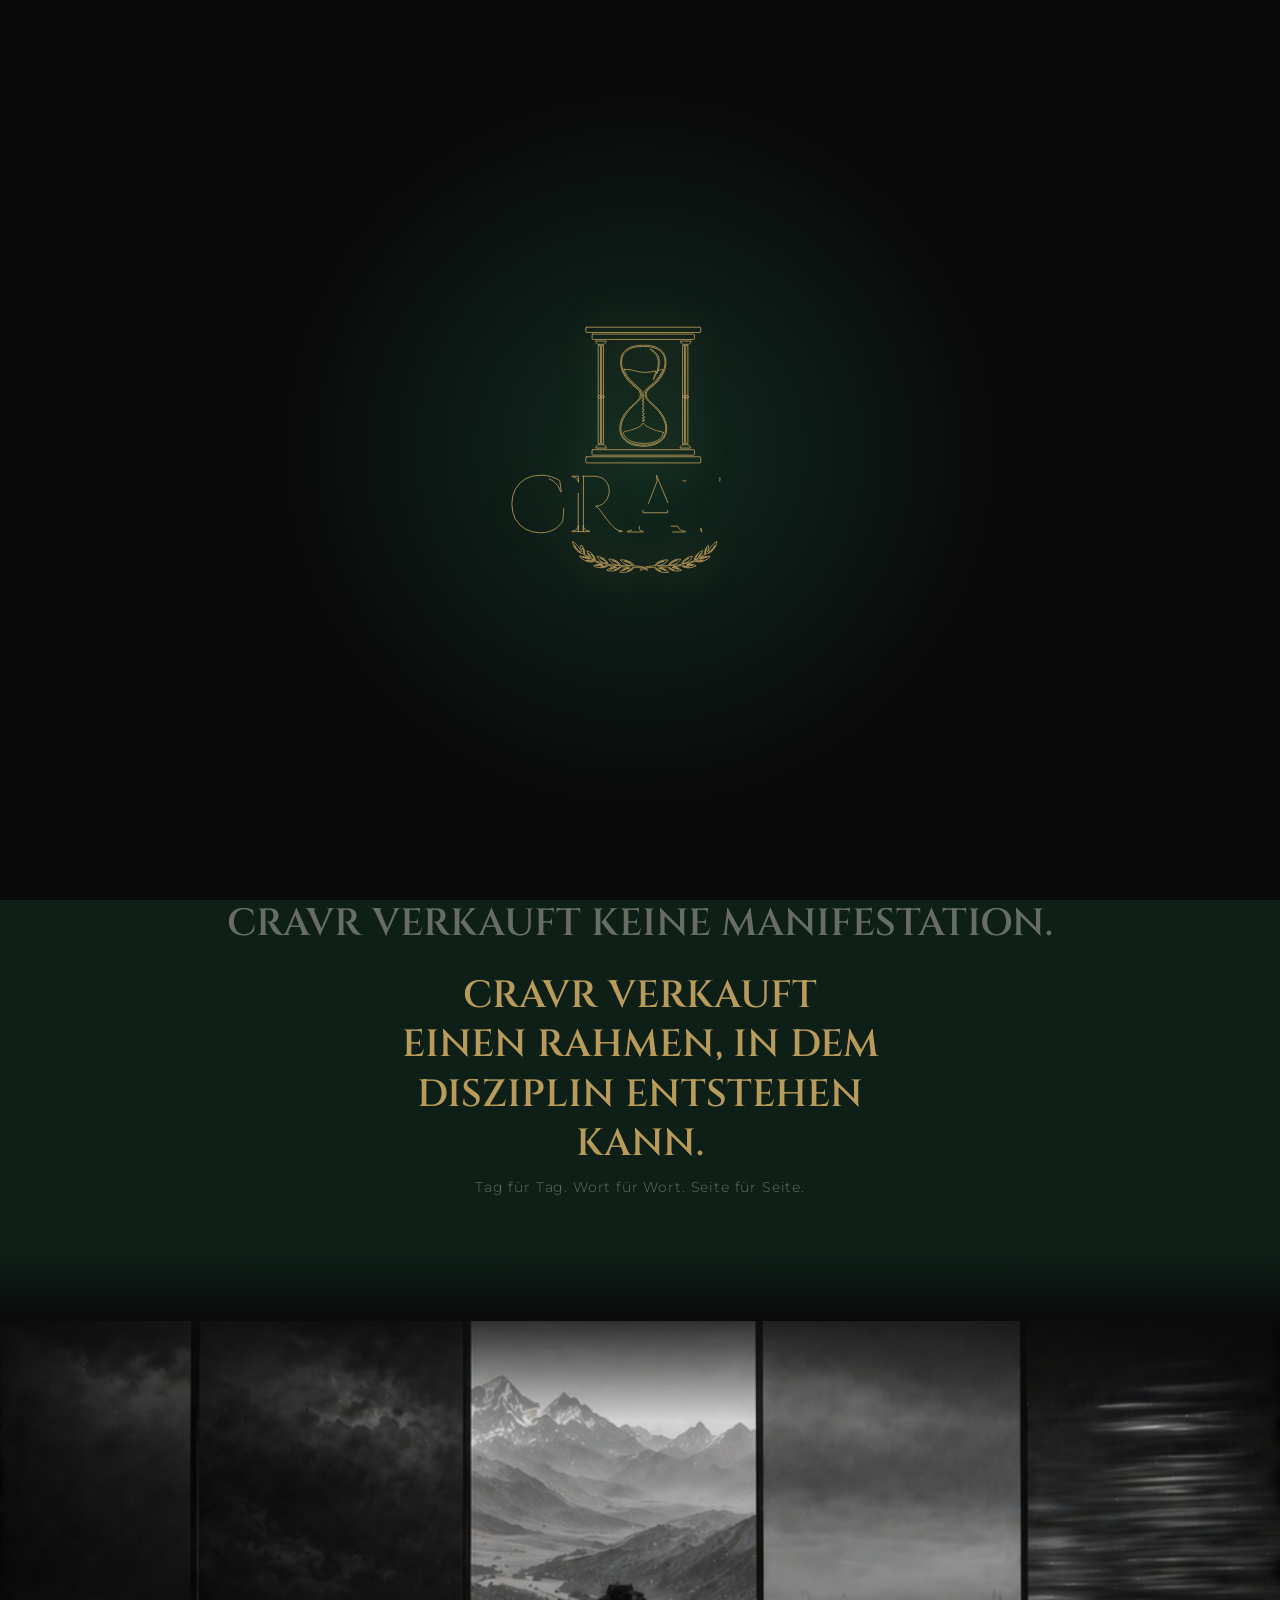
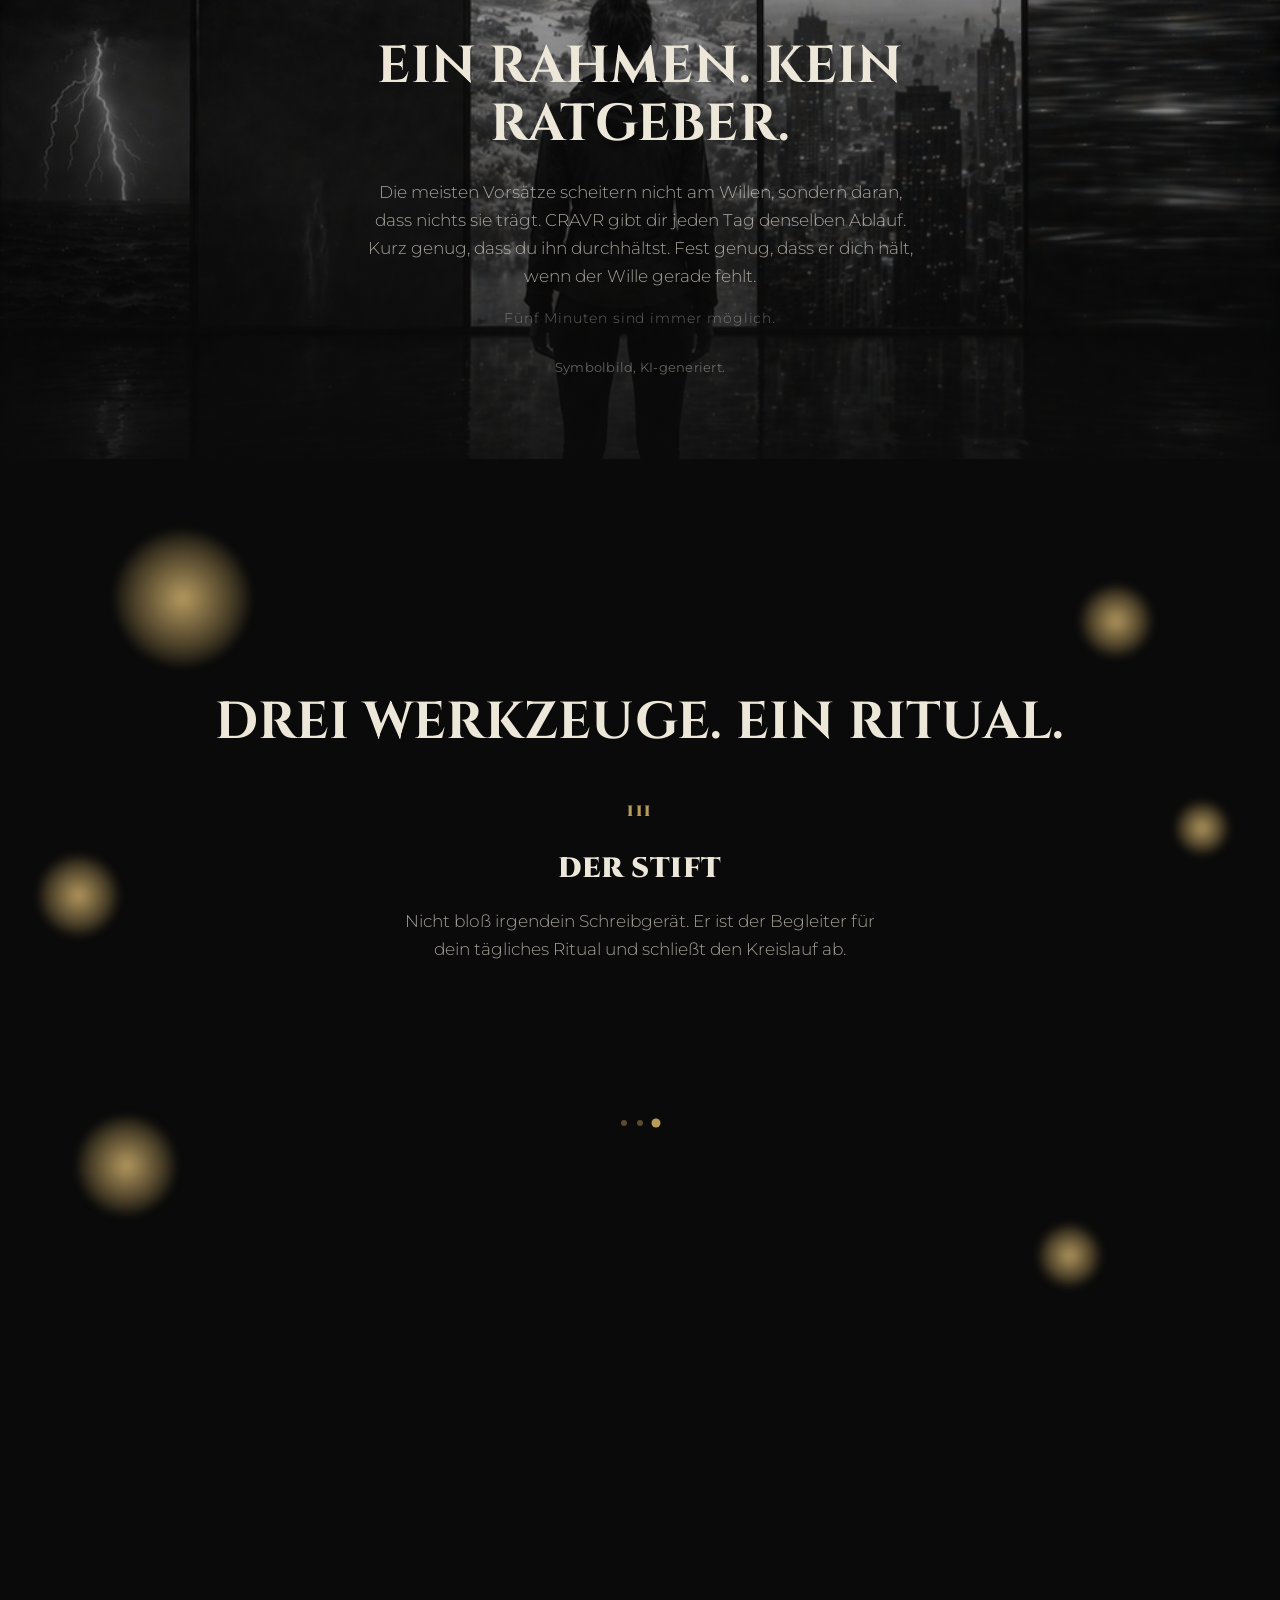
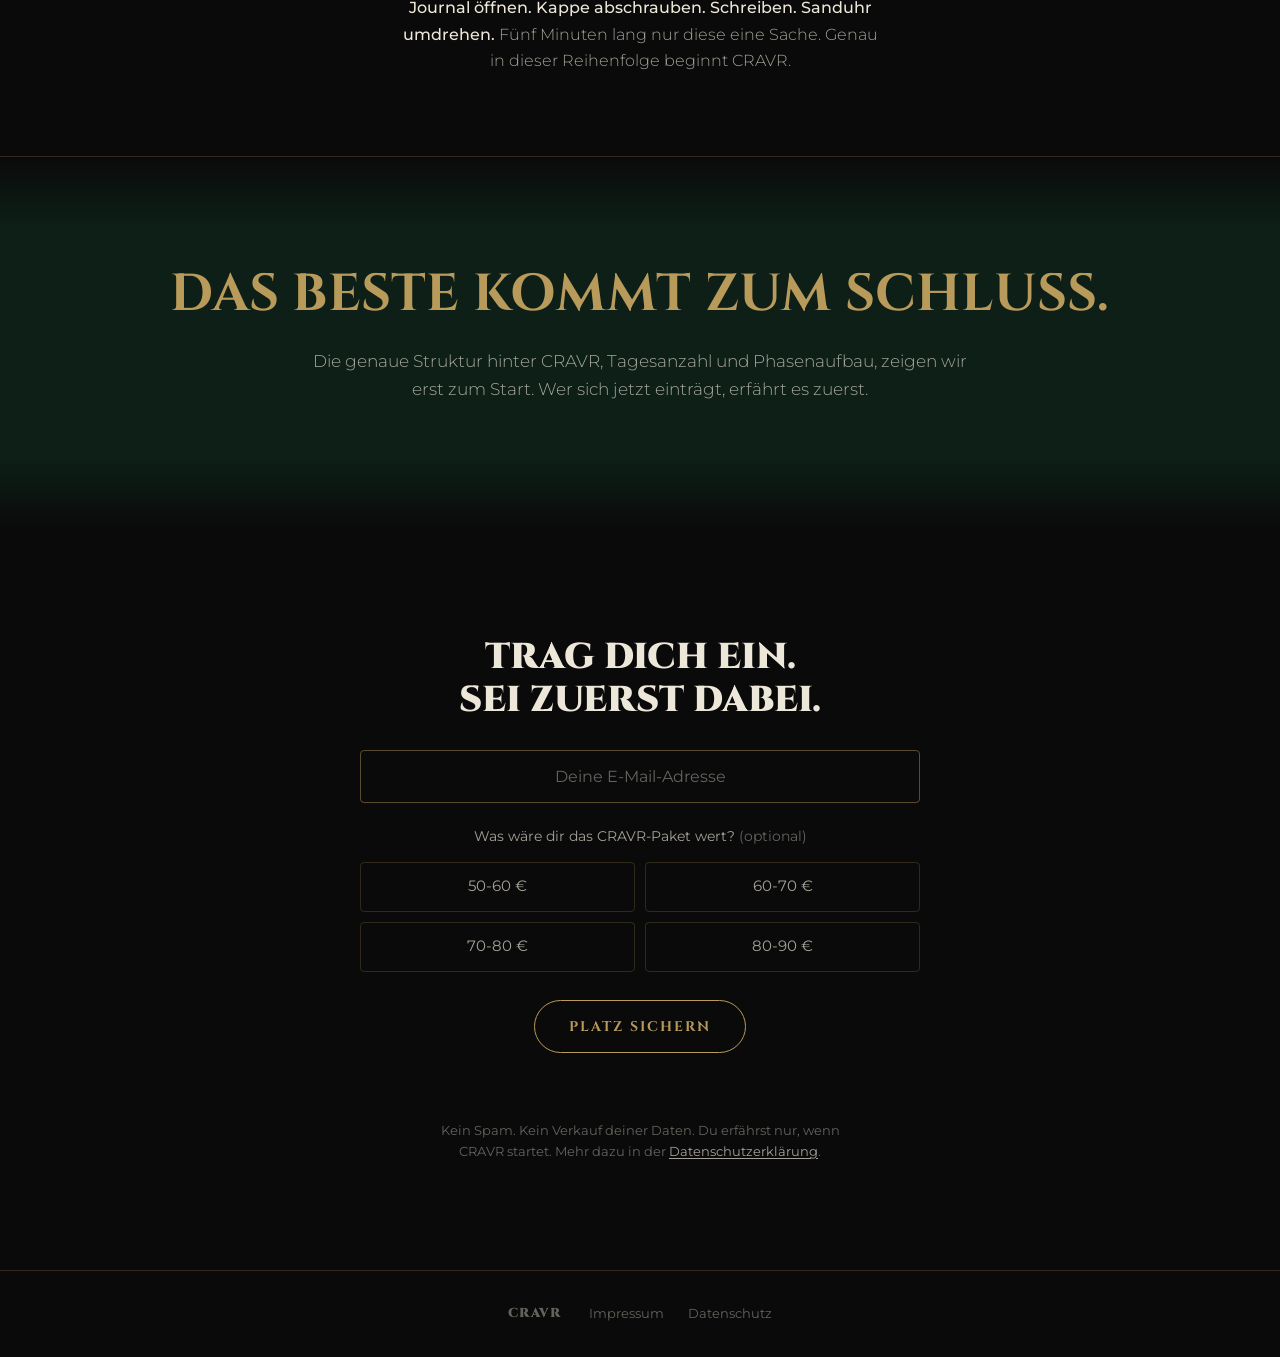
<file: index.html>
<!DOCTYPE html>
<html lang="de">
<head>
<meta charset="UTF-8">
<meta name="viewport" content="width=device-width, initial-scale=1.0">
<title>CRAVR kommt. Warteliste</title>
<meta name="description" content="CRAVR: ein Premium-Journal für Disziplin, mit Sanduhr und Stift als Teil des Rituals. Trag dich ein und sei zuerst dabei, wenn CRAVR startet.">
<meta name="robots" content="noindex, nofollow">
<meta property="og:title" content="CRAVR kommt.">
<meta property="og:description" content="Ein Premium-Journal für Disziplin. Trag dich ein und sei zuerst dabei.">
<meta property="og:image" content="assets/hero-architektur.jpg">
<meta property="og:type" content="website">
<link rel="icon" type="image/svg+xml" href="assets/logo.svg">
<link rel="stylesheet" href="styles.css">
<script>
  // Setzt die Intro-Klasse synchron vor dem ersten Render, damit der dunkle
  // Screen von Anfang an da ist (kein kurzes Aufblitzen der Seite dahinter).
  // Ohne JS oder bei "reduced motion" bleibt die Klasse weg, Seite startet normal.
  if (!window.matchMedia || !window.matchMedia("(prefers-reduced-motion: reduce)").matches) {
    document.documentElement.classList.add("intro-run");
  }
</script>
</head>
<body>

  <div class="intro-backdrop" id="intro-backdrop" aria-hidden="true"></div>

  <!-- Das Logo selbst: lebt dauerhaft im DOM (wird nach der Intro nicht
       entfernt), dockt nach der Zeichnen-Choreographie in die Kopfzeile und
       dreht die ganze Bewegung um, sobald man wieder ganz nach oben
       scrollt. Choreographie/Positionierung in intro.js, siehe dort. -->
  <svg class="intro-mark" id="intro-mark" viewBox="0 0 1080 1080" aria-hidden="true" focusable="false">
      <g id="mark-sanduhr">
        <g id="fundament-unten">
          <rect class="piece" style="fill:none;stroke:#b89a5a" x="386" y="559.29999" width="326.60001" height="17.4" rx="1.9" ry="1.9" />
          <rect class="piece" style="fill:none;stroke:#b89a5a" x="403.60001" y="539.09998" width="291.29999" height="15.6" rx="1.9" ry="1.9" />
        </g>
        <g id="saeulenfundamente">
          <path class="piece" style="fill:none;stroke:#b89a5a" d="m 444.3,534.5 h -30.1 l 3.3,-6.3 c 1,-1.9 2.9,-3 5,-3 h 14.3 c 2.3,0 4.4,1.4 5.3,3.6 z" />
          <path class="piece" style="fill:none;stroke:#b89a5a" d="m 654.3,534.5 h 30.1 c 0,0 -3.3,-6.3 -3.3,-6.3 -1,-1.9 -2.9,-3 -5,-3 h -14.3 c -2.3,0 -4.4,1.4 -5.3,3.6 z" />
          <path class="piece" style="fill:none;stroke:#b89a5a" d="m 414.1,230.4 h 30.1 c 0,0 -3.3,6.3 -3.3,6.3 -1,1.9 -2.9,3 -5,3 h -14.3 c -2.3,0 -4.4,-1.4 -5.3,-3.6 z" />
          <path class="piece" style="fill:none;stroke:#b89a5a" d="m 684.5,230.4 h -30.1 l 3.3,6.3 c 1,1.9 2.9,3 5,3 H 677 c 2.3,0 4.4,-1.4 5.3,-3.6 z" />
        </g>
        <g id="saeulen-elemente">
          <rect class="piece" style="fill:none;stroke:#b89a5a" x="422.39999" y="243" width="5.1999998" height="278.79999" />
          <rect class="piece" style="fill:none;stroke:#b89a5a" x="432" y="243" width="4.4000001" height="278.79999" />
          <rect class="piece" style="fill:none;stroke:#b89a5a" x="670.90002" y="243.10001" width="5.1999998" height="278.79999" transform="rotate(180,673.534,382.4306)" />
          <rect class="piece" style="fill:none;stroke:#b89a5a" x="662.20001" y="243.10001" width="4.4000001" height="278.79999" transform="rotate(180,664.409,382.4306)" />
          <circle class="piece" style="fill:none;stroke:#b89a5a" cx="425.10001" cy="388.79999" r="4.0999999" />
          <circle class="piece" style="fill:none;stroke:#b89a5a" cx="434.20001" cy="388.79999" r="3.5999999" />
          <circle class="piece" style="fill:none;stroke:#b89a5a" cx="673.70001" cy="388.79999" r="4.0999999" />
          <circle class="piece" style="fill:none;stroke:#b89a5a" cx="664.59998" cy="388.79999" r="3.5999999" />
        </g>
        <g id="fundament-oben">
          <rect class="piece" style="fill:none;stroke:#b89a5a" x="404" y="210.5" width="290.70001" height="15.3" rx="1.9" ry="1.9" />
          <rect class="piece" style="fill:none;stroke:#b89a5a" x="386.20001" y="191" width="326.29999" height="14.9" rx="1.9" ry="1.9" />
        </g>
        <g id="fallender-sand">
          <path class="piece" id="sandkorn-1" style="fill:none;stroke:#b89a5a" d="m 547.25,458.43 c 0.2,0.2 0.2,0.4 0.6,0.3 0.2,0 0.2,0 0.4,0 -0.3,0 1,0 1.2,-1.2 0.2,-1.2 0,-0.5 -0.1,-0.7 0,-0.2 -0.1,-0.3 -0.3,-0.5 -0.3,-0.3 -0.4,-0.3 -0.8,-0.3 -0.6,0 -1.1,0.5 -1.2,0.6 -0.3,0.6 -0.2,1.4 0.1,1.6 z" />
          <path class="piece" id="sandkorn-2" style="fill:none;stroke:#b89a5a" d="m 550.5,455.9 c 0.2,0.2 0.2,0.4 0.6,0.3 0.2,0 0.2,0 0.4,0 -0.3,0 1,0 1.2,-1.2 0.2,-1.2 0,-0.5 -0.1,-0.7 0,-0.2 -0.1,-0.3 -0.3,-0.5 -0.3,-0.3 -0.4,-0.3 -0.8,-0.3 -0.6,0 -1.1,0.5 -1.2,0.6 -0.3,0.6 -0.2,1.4 0.1,1.6 z" />
          <path class="piece" id="sandkorn-3" style="fill:none;stroke:#b89a5a" d="m 547.6,451.1 c 0.2,0.2 0.2,0.4 0.6,0.3 0.2,0 0.2,0 0.4,0 -0.3,0 1,0 1.2,-1.2 0.2,-1.2 0,-0.5 -0.1,-0.7 0,-0.2 -0.1,-0.3 -0.3,-0.5 -0.3,-0.3 -0.4,-0.3 -0.8,-0.3 -0.6,0 -1.1,0.5 -1.2,0.6 -0.3,0.6 -0.2,1.4 0.1,1.6 z" />
          <path class="piece" id="sandkorn-4" style="fill:none;stroke:#b89a5a" d="m 550.5,447.1 c 0.2,0.2 0.2,0.4 0.6,0.3 0.2,0 0.2,0 0.4,0 -0.3,0 1,0 1.2,-1.2 0.2,-1.2 0,-0.5 -0.1,-0.7 0,-0.2 -0.1,-0.3 -0.3,-0.5 -0.3,-0.3 -0.4,-0.3 -0.8,-0.3 -0.6,0 -1.1,0.5 -1.2,0.6 -0.3,0.6 -0.2,1.4 0.1,1.6 z" />
          <path class="piece" id="sandkorn-5" style="fill:none;stroke:#b89a5a" d="m 547.4,441.9 c 0.2,0.2 0.17,0.21 0.6,0.3 h 0.4 c -0.3,0 1.2,0.02 1.2,-1.2 7.7e-4,-0.38 0.01,-0.56 -0.08,-0.76 C 549.42,440.09 549.4,440 549.2,439.8 c -0.3,-0.3 -0.4,-0.3 -0.8,-0.3 -0.6,0 -1.1,0.5 -1.2,0.6 -0.3,0.6 -0.22,1.3 0.01,1.58 z" />
          <path class="piece" id="sandkorn-6" style="fill:none;stroke:#b89a5a" d="m 550.3,437.4 c 0.2,0.2 0.2,0.4 0.6,0.3 0.2,0 0.2,0 0.4,0 -0.3,0 1,0 1.2,-1.2 0.2,-1.2 0,-0.5 -0.1,-0.7 0,-0.2 -0.1,-0.3 -0.3,-0.5 -0.3,-0.3 -0.4,-0.3 -0.8,-0.3 -0.6,0 -1.1,0.5 -1.2,0.6 -0.3,0.6 -0.2,1.4 0.1,1.6 z" />
          <path class="piece" id="sandkorn-7" style="fill:none;stroke:#b89a5a" d="m 547.4,431.9 c 0.2,0.2 0.2,0.4 0.6,0.3 0.2,0 0.2,0 0.4,0 -0.3,0 1,0 1.2,-1.2 0.2,-1.2 0,-0.5 -0.1,-0.7 0,-0.2 -0.1,-0.3 -0.3,-0.5 -0.3,-0.3 -0.4,-0.3 -0.8,-0.3 -0.6,0 -1.1,0.5 -1.2,0.6 -0.3,0.6 -0.2,1.4 0.1,1.6 z" />
          <path class="piece" id="sandkorn-8" style="fill:none;stroke:#b89a5a" d="m 549.2,426.7 c 0.2,0.2 0.2,0.4 0.6,0.3 0.2,0 0.2,0 0.4,0 -0.3,0 1,0 1.2,-1.2 0.2,-1.2 0,-0.5 -0.1,-0.7 0,-0.2 -0.1,-0.3 -0.3,-0.5 -0.3,-0.3 -0.4,-0.3 -0.8,-0.3 -0.6,0 -1.1,0.5 -1.2,0.6 -0.3,0.6 -0.2,1.4 0.1,1.6 z" />
          <path class="piece" id="sandkorn-9" style="fill:none;stroke:#b89a5a" d="m 547.4,421.4 c 0.2,0.2 0.2,0.4 0.6,0.3 0.2,0 0.2,0 0.4,0 -0.3,0 1,0 1.2,-1.2 0.2,-1.2 0,-0.5 -0.1,-0.7 0,-0.2 -0.1,-0.3 -0.3,-0.5 -0.3,-0.3 -0.4,-0.3 -0.8,-0.3 -0.6,0 -1.1,0.5 -1.2,0.6 -0.3,0.6 -0.2,1.4 0.1,1.6 z" />
          <path class="piece" id="sandkorn-10" style="fill:none;stroke:#b89a5a" d="m 549.2,416 c 0.2,0.2 0.2,0.4 0.6,0.3 0.2,0 0.2,0 0.4,0 -0.3,0 1,0 1.2,-1.2 0.2,-1.2 0,-0.5 -0.1,-0.7 0,-0.2 -0.1,-0.3 -0.3,-0.5 -0.3,-0.3 -0.4,-0.3 -0.8,-0.3 -0.6,0 -1.1,0.5 -1.2,0.6 -0.3,0.6 -0.2,1.4 0.1,1.6 z" />
          <path class="piece" id="sandkorn-11" style="fill:none;stroke:#b89a5a" d="m 547.4,410.8 c 0.2,0.2 0.2,0.4 0.6,0.3 0.2,0 0.2,0 0.4,0 -0.3,0 1,0 1.2,-1.2 0.2,-1.2 0,-0.5 -0.1,-0.7 0,-0.2 -0.1,-0.3 -0.3,-0.5 -0.3,-0.3 -0.4,-0.3 -0.8,-0.3 -0.6,0 -1.1,0.5 -1.2,0.6 -0.3,0.6 -0.2,1.4 0.1,1.6 z" />
          <path class="piece" id="sandkorn-12" style="fill:none;stroke:#b89a5a" d="m 549.2,405.9 c 0.2,0.2 0.2,0.4 0.6,0.3 0.2,0 0.2,0 0.4,0 -0.3,0 1,0 1.2,-1.2 0.2,-1.2 0,-0.5 -0.1,-0.7 0,-0.2 -0.1,-0.3 -0.3,-0.5 -0.3,-0.3 -0.4,-0.3 -0.8,-0.3 -0.6,0 -1.1,0.5 -1.2,0.6 -0.3,0.6 -0.2,1.4 0.1,1.6 z" />
          <path class="piece" id="sandkorn-13" style="fill:none;stroke:#b89a5a" d="m 546.9,401 c 0.2,0.2 0.2,0.4 0.6,0.3 0.2,0 0.2,0 0.4,0 -0.3,0 1,0 1.2,-1.2 0.2,-1.2 0,-0.5 -0.1,-0.7 0,-0.2 -0.1,-0.3 -0.3,-0.5 -0.3,-0.3 -0.4,-0.3 -0.8,-0.3 -0.6,0 -1.1,0.5 -1.2,0.6 -0.3,0.6 -0.2,1.4 0.1,1.6 z" />
          <path class="piece" id="sandkorn-14" style="fill:none;stroke:#b89a5a" d="m 549.2,396.7 c 0.2,0.2 0.2,0.4 0.6,0.3 0.2,0 0.2,0 0.4,0 -0.3,0 1,0 1.2,-1.2 0.2,-1.2 0,-0.5 -0.1,-0.7 0,-0.2 -0.1,-0.3 -0.3,-0.5 -0.3,-0.3 -0.4,-0.3 -0.8,-0.3 -0.6,0 -1.1,0.5 -1.2,0.6 -0.3,0.6 -0.2,1.4 0.1,1.6 z" />
          <path class="piece" id="sandkorn-15" style="fill:none;stroke:#b89a5a" d="m 546.9,392.2 c 0.2,0.2 0.2,0.4 0.6,0.3 0.2,0 0.2,0 0.4,0 -0.3,0 1,0 1.2,-1.2 0.2,-1.2 0,-0.5 -0.1,-0.7 0,-0.2 -0.1,-0.3 -0.3,-0.5 -0.3,-0.3 -0.4,-0.3 -0.8,-0.3 -0.6,0 -1.1,0.5 -1.2,0.6 -0.3,0.6 -0.2,1.4 0.1,1.6 z" />
          <path class="piece" id="sandkorn-16" style="fill:none;stroke:#b89a5a" d="m 549,387.7 c 0.2,0.2 0.2,0.4 0.6,0.3 0.2,0 0.2,0 0.4,0 -0.3,0 1,0 1.2,-1.2 0.2,-1.2 0,-0.5 -0.1,-0.7 0,-0.2 -0.1,-0.3 -0.3,-0.5 -0.3,-0.3 -0.4,-0.3 -0.8,-0.3 -0.6,0 -1.1,0.5 -1.2,0.6 -0.3,0.6 -0.2,1.4 0.1,1.6 z" />
          <path class="piece" id="sandkorn-17" style="fill:none;stroke:#b89a5a" d="m 547.4,383.8 c 0.2,0.2 0.2,0.4 0.6,0.3 0.2,0 0.2,0 0.4,0 -0.3,0 1,0 1.2,-1.2 0.2,-1.2 0,-0.5 -0.1,-0.7 0,-0.2 -0.1,-0.3 -0.3,-0.5 -0.3,-0.3 -0.4,-0.3 -0.8,-0.3 -0.6,0 -1.1,0.5 -1.2,0.6 -0.3,0.6 -0.2,1.4 0.1,1.6 z" />
        </g>
        <path class="piece" id="sandhaufen-unten" style="fill:none;stroke:#b89a5a" transform="matrix(1,0,0,1.0680066,0,-35.446397)" d="M 605.99,491.1 C 606.08,492.81 601.7,522.1 548.9,521.2 c -52.7,-0.9 -56.4,-30.3 -56.4,-30.3 -0.55,-2.64 5.3,-3.2 7.1,-3.9 3.69,-0.86 1.07,-0.69 6.2,-1.5 0,0 2.4,-0.5 6.9,-1.6 2.7,-0.6 4.9,-1.3 6.9,-2.1 1.6,-0.6 4.3,-1.4 5.2,-1.8 3,-0.9 5.1,-1.9 6.8,-2.9 1.65,-0.96 2.92,-1.46 4,-1.84 1.91,-0.66 4.95,-2.06 6.39,-3.47 1.26,-1.23 3.65,-4.15 5.01,-6.65 0.18,-0.33 0.8,-1 1.48,-1.08 0.89,-0.1 2.07,0.02 2.77,0.51 0.21,0.15 0.47,0.49 0.6,0.71 0.41,0.67 0.85,1.58 1.53,2.56 1.25,1.82 4.01,4.31 6,5.27 0.22,0.11 1.17,0.47 2.08,0.9 0.64,0.3 1.4,0.68 2.41,1.2 0.73,0.37 1.9,1 2.63,1.37 3.43,1.72 5.67,2.22 8.29,3.61 5.83,3.09 4.76,1.2 9.5,3.8 4.18,1.05 2.05,1.31 6.5,1.9 4.61,0.61 5.4,1.3 8.5,2 3.1,0.7 6.7,-0.13 6.7,2.96 0,0 -0.01,0.16 -0.01,0.24 z" />
        <path class="piece" id="sandhaufen-oben" style="fill:none;stroke:#b89a5a" d="m 494.66,310.72 c -0.22,0.01 -0.34,0.18 -0.26,0.39 0.81,2.11 5.12,12.79 13.39,23.93 7.17,9.66 22.68,21.89 30.99,30.61 5.01,5.25 9.43,10.38 10.25,12.53 0.03,0.1 0.15,0.46 0.29,0.45 0.13,0.01 0.21,-0.21 0.29,-0.42 1.59,-4.2 5.27,-8.89 15.69,-18.03 3.69,-3.24 9.9,-8.23 13.47,-11.6 17.33,-16.36 25.13,-34.51 26.2,-37.15 0.07,-0.18 -0.03,-0.31 -0.22,-0.3 l -3.46,0.29 c -1.6,0.13 -4.15,0.63 -5.69,1.09 -2.09,0.62 -4.12,1.2 -6.08,1.73 -0.01,0.08 -0.4,1.24 -5.94,14.3 -11.36,26.77 -1.35,-3.45 1.96,-13.28 -48.07,11.89 -57.64,-5.47 -90.87,-4.54 z" />
        <path class="piece" id="spiegelung" style="fill:none;stroke:#b89a5a" d="m 587.61,322.88 c 5.83,-24.62 5.39,-36.34 1.86,-45.96 -4.5,-12.24 -21.12,-23.69 -21.12,-23.69 0,0 7.25,1.6 17.15,10.92 9.73,9.16 9.69,23.6 9.46,29.65 -0.79,20.54 -7.34,29.08 -7.34,29.08 z" />
        <path class="draw" id="glas" style="fill:none;stroke:#b89a5a" d="m 608,505.5 c -11.7,16.7 -33.66,22.85 -53.96,23.95 -1.49,0.1 -3.3,0.07 -4.51,0.07 0,0 -0.02,-3.32 -0.12,-3.32 1.2,0 2.4,0.02 3.59,-0.05 11.2,-0.5 22.51,-2.15 32.81,-6.65 10.3,-4.5 19.5,-12.2 24,-22.5 3.8,-8.6 4.2,-18.4 2.5,-27.6 -4.5,-24.7 -22.6,-44.6 -41.4,-61.3 -8.2,-7.3 -17.5,-16.1 -16.4,-27 1,-9.2 9.1,-15.7 16.3,-21.5 13.3,-10.9 25.6,-23.6 33.2,-39 5.9,-12.2 8.6,-26.2 6.2,-39.6 -1.2,-6.4 -3.5,-12.2 -7.8,-17.2 -4,-4.8 -9.1,-8.5 -14.7,-11.2 -1.2,-0.6 -2.4,-1.1 -3.6,-1.6 -9.6,-3.8 -20,-5 -30.3,-5.3 h -4.1 -0.6 -4.1 c -10.3,0.3 -20.7,1.5 -30.3,5.3 -1.2,0.5 -2.4,1 -3.6,1.6 -5.5,2.7 -10.7,6.5 -14.7,11.2 -4.2,5 -6.6,10.8 -7.8,17.2 -2.5,13.4 0.2,27.5 6.2,39.6 7.5,15.5 19.8,28.1 33.2,39 7.1,5.9 15.3,12.4 16.3,21.5 1.2,10.9 -8.2,19.8 -16.4,27 -18.8,16.7 -36.9,36.5 -41.4,61.3 -1.7,9.2 -1.3,19 2.5,27.6 4.6,10.2 13.8,18 24,22.5 10.3,4.5 21.6,6.1 32.8,6.6 l 2.97,0.09 0.77,0.01 0.03,3.31 c -0.54,0.01 -3.26,-0.11 -4.87,-0.21 -20.3,-1.1 -42.3,-7.2 -53.9,-23.9 -10.8,-15.5 -10,-36.9 -2.2,-54.1 7.8,-17.2 21.5,-31 35.7,-43.5 4.6,-4 9.2,-8 12.6,-13.1 3.3,-5.1 5.2,-11.5 3.4,-17.3 -2,-6.3 -7.6,-10.7 -12.8,-14.8 -14.5,-11.4 -27.8,-25 -35.7,-41.6 -1.5,-3.2 -2.8,-6.5 -3.9,-9.9 -4,-12.9 -4.5,-27.2 0.3,-40 2.1,-5.5 6.3,-10.7 10.7,-14.6 4.7,-4.1 10.1,-7.2 15.9,-9.3 10.3,-3.8 21.4,-4.8 32.3,-4.9 h 1.9 0.6 1.9 c 11,0 22,1 32.3,4.9 5.8,2.1 11.3,5.2 15.9,9.3 4.4,3.9 8.6,9.1 10.7,14.6 4.8,12.8 4.3,27 0.3,40 -1,3.4 -2.3,6.7 -3.9,9.9 -7.9,16.6 -21.2,30.2 -35.7,41.6 -5.2,4.1 -10.9,8.4 -12.8,14.8 -1.8,5.8 0,12.2 3.4,17.3 3.3,5.1 8,9.1 12.6,13.1 14.2,12.5 27.9,26.2 35.7,43.5 7.8,17.2 8.75,38.78 -2.05,54.28 z" />
      </g>
      <g id="mark-lorbeerkranz" transform="translate(4.1213203,-9.4852809)">
        <path class="draw" id="kranz-1" style="fill:none;stroke:#b89a5a" d="m 713.7,835.4 c -1.2,12 -10.1,21.2 -20.6,26.1 1.3,-6.5 5.4,-12 9.6,-17 0,-0.2 -0.3,-0.2 -0.5,0 -0.4,0.2 -2.1,2 -2.5,2.5 -4.1,4.5 -7.1,10.2 -8,16.2 14.8,-6.4 27.2,-11.2 43.5,-11.5 -10,12.2 -27.7,19.2 -43,14.1 -7.2,3.6 -14.9,6.2 -22.6,8.4 4.3,0 6.4,0.1 10.7,0.2 5.2,0.5 10.3,1.6 15,3.9 -11.2,6.6 -27.9,8.4 -38.9,2.3 -0.9,-0.5 -2.8,-2.4 -3.6,-2.5 -7.6,1 -15.3,2.5 -23,2.8 l 7.5,1.5 c 6.2,1.8 12.2,4.7 17,8.9 0.16,0.15 -0.2,0.36 -0.73,0.54 -7.5,2.5 -18.77,2.06 -26.17,-0.34 -5.6,-1.8 -10.2,-5 -13.6,-9.6 -8.7,0.3 -13.1,0.4 -21.8,0.5 0,0.4 0.5,0.4 0.9,0.5 1.9,0.5 3.8,0.8 5.6,1.4 7.2,2.3 14.2,7 19.1,12.4 -0.3,0.2 -1,0.4 -1.4,0.5 -12.5,2.2 -28.4,-1.1 -37.1,-9.9 -1.3,-1.3 -2.1,-3.2 -3.6,-4.5 -9.9,0.3 -21.5,1 -30.5,5.1 -1.2,0.6 -4.8,3.2 -5.3,3.3 -0.8,0.2 -2,0 -2.8,0 -0.2,-0.2 1.2,-3.5 1.6,-3.9 0.7,-0.7 4.2,-2.2 5.4,-2.7 9.8,-4.1 22.1,-5.2 32.6,-5.6 7.5,-13.3 24.4,-17.6 38.7,-17 0.4,0.3 -1,2.2 -1.2,2.6 -3.8,5.9 -12.5,10.5 -19.4,12.3 -3.8,0.8 -5.7,1.1 -9.6,1.9 10.2,0 20.4,-0.3 30.6,-0.7 1.4,-3.2 3.3,-6.3 5.9,-8.6 7.5,-6.7 18.9,-10.2 29,-10.1 0.44,0.02 0.85,0.01 1.11,0.12 -6.1,11.7 -19.31,17.18 -31.81,17.88 -0.2,-0.2 1.4,-2.3 1.7,-2.6 5.1,-5.5 13.2,-9.3 20.3,-11.6 0,-0.6 -0.6,-0.1 -0.9,0 -8.4,1.7 -18.7,6.9 -22.2,14.8 7.9,-0.4 11.8,-0.7 19.7,-1.2 5.9,-0.8 8.8,-1.2 14.6,-2.1 0.5,-0.2 1.5,-3.9 2,-4.8 5.2,-10.2 17.4,-16.6 28.6,-18.6 0.4,0 1.8,-0.5 1.7,0.2 -0.2,1 -1.2,3.2 -1.7,4.1 -5.1,9.6 -15.8,15 -26.2,17.6 -0.8,-0.6 4.6,-6.8 5.4,-7.6 3.4,-3.4 7.7,-6.5 12.1,-8.5 0,-0.6 -1.1,0 -1.4,0 -5.3,2.1 -11.9,7.2 -15,11.9 -0.2,0.3 -3.2,5.2 -2,5.1 11.6,-2.7 22.1,-5.8 33.2,-10 0.8,-10.5 7.5,-19.3 16.1,-24.7 1.1,-0.7 7.2,-4.55 7.9,-4.05 z m -11.4,18 c 0.2,0.2 2,-1.7 2.3,-2 2.4,-2.7 4.5,-6.3 5.5,-9.7 -2.4,4 -4.8,8 -7.8,11.7 z M 604,865.5 c -7,0.8 -15,3.7 -20.4,8.4 -0.6,0.5 -4.7,4.5 -4.1,5.1 2.3,-1.8 4.3,-3.9 6.7,-5.6 1.5,-1.1 3.2,-1.9 4.8,-3 5.2,-2 7.8,-2.9 13,-5 z m 122.2,-11.6 c -5.3,0.6 -10.5,1.7 -15.4,3.8 -1.8,1 -2.8,1.4 -4.6,2.4 3,-1 4.5,-1.6 7.4,-2.6 5,-1.4 7.5,-2.1 12.6,-3.6 z m -10.6,8.8 c -6.7,1.7 -13.3,2 -20.1,1.4 0.6,0.7 1.9,0.8 2.8,1 4.8,0.7 9.8,0 14.5,-1.2 1.1,-0.5 1.7,-0.7 2.8,-1.2 z m -40.7,19 c -4.8,0 -9.6,-0.9 -14,-2.5 -1.6,-0.5 -3,-1.6 -4.7,-1.8 4.4,3.8 11.8,4.9 17.6,4.7 0.3,0 1.1,0 1,-0.4 z m 10.5,-4.6 c -5.9,-0.9 -12.1,-1.7 -18,-0.2 l 17,0.5 c 0.4,-0.1 0.6,-0.2 0.9,-0.3 z m -91.2,15.6 c -4.3,-1.7 -8.2,-4.2 -11.6,-7.1 -1.2,-1 -2.1,-2.5 -3.5,-3.1 -0.4,0.5 1.9,2.9 2.3,3.4 2.7,2.8 8.1,5.9 11.9,7 0.3,0 1,0.4 0.9,-0.2 z m 37.7,-2.8 c -2.5,-1 -3.7,-1.5 -6.1,-2.5 -3.5,-2.2 -5.2,-3.3 -8.7,-5.6 -0.3,0.4 2.6,3 3.1,3.3 2.4,1.9 7.7,4.5 10.8,5 0.3,0 1,0.3 0.9,-0.2 z m -23.1,2.7 c -5.5,-4.6 -12.6,-7 -19.8,-7.8 4.3,1.5 6.5,2.2 10.9,3.7 3.6,1.7 5.3,2.5 8.9,4.2 z m 36.7,-4.3 c -5.2,-3.2 -11.8,-5 -18,-5.1 7.2,2.1 10.8,3.1 18,5.1 z" />
        <path class="draw" id="kranz-2" style="fill:none;stroke:#b89a5a" d="m 481.9,881.6 c -3.5,5.9 -10.8,9.6 -17.7,10.9 -6.5,1.2 -15.7,1.3 -21.9,-0.9 -0.36,-0.14 -0.92,-0.34 -0.7,-0.5 5.4,-4.5 11.6,-7.5 18.5,-9.2 2.6,-0.5 3.8,-0.7 6.4,-1.2 -7,-0.6 -14,-1.6 -20.8,-2.9 -10.8,9.7 -33.29,6.2 -40.42,1.59 -0.78,-0.48 -1.16,-0.76 -1.68,-1.29 4.9,-2.4 10.6,-3.6 16.1,-3.9 3.1,-0.2 5.6,0 8.7,0.2 0.4,0 1.1,0.3 1.1,-0.2 -7.9,-2.3 -15.7,-4.8 -22.9,-8.4 -15.2,6.2 -32.9,-2.9 -43,-14.1 -0.23,-0.35 0.4,-0.3 0.8,-0.3 15,0 28.3,5.5 42.7,11.8 -1.2,-5.9 -3.6,-11.4 -7.7,-15.8 -0.4,-0.5 -2.2,-2.3 -2.5,-2.5 -0.1,0 -0.5,-0.1 -0.5,0 4.3,4.9 7.9,10.3 9.4,16.6 -10.5,-4.8 -19.5,-14 -20.7,-25.9 0,-0.7 6.6,2.8 7.1,3.2 7.3,4.3 14.4,11.8 16.3,20.1 0.4,1.8 0.4,3.6 0.9,5.3 11.1,4.3 21.6,7.8 33,9.9 0.2,0 0.7,0.6 0.5,-0.2 -0.5,-1.9 -2.2,-4.9 -3.5,-6.5 -3,-4 -10,-8.9 -14.8,-10.5 -0.3,0 -0.9,-0.5 -0.9,0 5.2,2.6 10.9,6.3 14.6,10.8 0.5,0.6 3.8,5.3 3.4,5.6 -11.8,-2.9 -24.2,-9.7 -27.9,-22.1 0.7,-0.4 7.7,1.8 9,2.3 10,3.4 20,10.1 22.6,21 10.8,2 22.1,3.1 33.1,3.5 0.4,-0.4 -1.5,-3.2 -1.9,-3.7 -4,-5.2 -12.3,-9.6 -18.7,-11.1 -0.3,0 -1,-0.4 -1,0.1 7,2.4 15.1,6.5 19.6,12.4 0.2,0.3 1.3,1.7 1.1,1.9 -12,-1.4 -25,-6.5 -30.3,-18.3 0.6,-0.6 8,0.8 9.3,1.1 8,1.7 16.6,5.3 21.6,11.9 1.3,1.8 2.2,3.8 3.2,5.7 10.1,0.4 20.2,0.6 30.3,0.7 -4.8,-1 -7.2,-1.5 -12,-2.6 -6.3,-2 -12.9,-5.5 -16.9,-10.6 -0.4,-0.5 -2.1,-2.8 -2.2,-3.3 -0.2,-0.5 0.2,-0.4 0.5,-0.4 12.2,-0.7 26.8,2.8 35,11.9 1.3,1.5 2.1,3.5 3.4,5 3.7,0.7 7.6,0.5 11.4,0.9 4.9,0.5 9.7,1.7 14.6,2.4 0.1,0.7 0,0.4 -0.4,0.6 -0.7,0.3 -4.6,1.8 -4.9,1.9 -1.6,0.2 -7.4,-1.2 -9.6,-1.5 -3.5,-0.3 -7,-0.4 -10.5,-0.5 -3.5,6.1 -9.4,9.9 -16.3,12.1 -8.1,2.6 -17.2,3.6 -25.6,1.8 4.4,-5.2 10.4,-9 16.9,-11.6 l 8.5,-2.5 c -8.6,-0.3 -12.9,-0.5 -21.5,-1 z m -85.5,-28.2 c -3,-4.4 -4.6,-6.7 -7.5,-11.1 0.9,3.3 3.1,6.9 5.5,9.4 0.5,0.6 1.3,1.4 2,1.7 z m 119.8,25.5 c 0.5,-0.5 -3.1,-4.2 -3.6,-4.7 -5.7,-5.3 -13.8,-7.9 -21.4,-9.2 0,0.4 0.5,0.4 0.8,0.5 6.9,2.2 12.8,3.9 18.6,8.5 1.7,1.3 3,3 4.6,4.3 0.3,0.3 0.5,0.7 1,0.6 z M 392,859.5 c -6.3,-3 -12.8,-5 -19.8,-5.6 4.6,1.3 6.8,1.9 11.4,3.1 2.5,0.6 5,1.9 7.3,2.6 0.3,0 1.1,0.4 1,-0.1 z m 11,4.6 c -5.6,0.5 -10.8,0.3 -16.5,-0.6 -0.8,-0.1 -1.5,-0.5 -2.3,-0.6 -0.3,0 -1.1,-0.3 -1.1,0.2 5.7,1.9 12,3.1 18,1.9 0.5,-0.1 2,-0.1 1.9,-0.9 z m 39.2,13.3 c -3.4,1.2 -5.2,1.8 -8.6,3 -4,0.7 -6,1 -10.1,1.6 6.3,0.2 13.9,-0.5 18.7,-4.6 z m -11.5,-0.2 c 0,-0.5 -0.5,-0.6 -1,-0.7 -3.5,-0.7 -8.9,-0.4 -12.4,0 -2.1,0.4 -3.1,0.7 -5.2,1.1 6.2,-0.4 12.4,-1 18.6,-0.4 z m 86.3,5.5 c -0.6,-0.1 -0.8,0.1 -1.2,0.4 -2.2,1.4 -4.1,4.3 -6.5,5.6 -3.6,1.9 -5.4,2.9 -9,4.7 6.6,-1.7 12.9,-5.2 16.8,-10.7 z m -37.8,-1.3 c -1.1,-0.2 -1.3,0.8 -1.9,1.2 -1.5,1.1 -3.2,2.1 -4.7,3.3 -3.8,1.7 -5.7,2.6 -9.5,4.3 4.9,-0.8 10.6,-3.1 14.1,-6.4 0.3,-0.2 2.2,-2.1 1.9,-2.3 z m -10.7,1.7 c -6.4,0.2 -13.4,2 -18.7,5.6 7.5,-2.2 11.3,-3.3 18.7,-5.6 z m 37.5,1.8 c -6.8,0.6 -13.9,3.4 -19.2,7.5 3.7,-1.6 5.5,-2.5 9.2,-4.1 4,-1.3 6,-2 10,-3.4 z" />
        <path class="draw" id="kranz-3" style="fill:none;stroke:#b89a5a" d="m 705.9,855.5 c 5.7,-4.1 8.5,-6.2 14.1,-10.3 -0.9,-6.8 1.2,-14.3 5.2,-19.9 0.7,-1 3.35,-4.28 4.16,-4.85 0.01,0 0.64,-0.6 0.84,-0.25 1.8,6 0.7,12.7 -2.6,18 h 0.5 c 3.3,-3.3 5.3,-7.5 8,-11.3 4.9,-7 10.8,-13.1 18.4,-17.2 -1.3,13.4 -9.6,25.9 -21.4,32 -3.5,1.9 -7.3,2.3 -10.4,3.7 -1.2,0.5 -4.6,4.4 -6.2,5.5 -3.1,2.2 -7,3.1 -10.5,4.5 z m 24.4,-14.7 c 7.6,-3.1 13.4,-9.5 17,-16.6 0.7,-1.3 1.4,-2.8 1.7,-4.2 -3.5,5.8 -7.2,11.7 -12.6,16.1 -2.5,1.8 -3.7,2.8 -6.2,4.6 z m -8,2.7 c -0.3,-3.1 0.7,-6.3 1.4,-9.3 1,-2.7 1.5,-4 2.5,-6.7 -2.6,3.6 -4.7,9.5 -4.5,13.9 0,0.4 0,2 0.6,2.1 z" />
        <path class="draw" id="kranz-4" style="fill:none;stroke:#b89a5a" d="m 368.09,820.86 c 0,0 0.48,-1.76 0.96,-1.25 6.8,6.5 10.56,16.19 9.26,25.59 4.6,3.7 9.3,7.4 14.5,10.3 -3.6,-1.2 -5.3,-1.8 -8.9,-3 -2.5,-1.3 -6.1,-6 -8.1,-6.9 -1.6,-0.7 -4.2,-1.1 -6.1,-1.7 -14.1,-4.9 -23.5,-19.8 -25.7,-34 7.6,3.7 13.5,10 18.4,16.7 2.6,3.7 4.6,7.8 7.8,11.1 -0.8,-2.5 -1.22,-3.64 -1.98,-6.08 -0.64,-2.37 -0.84,-4.74 -0.84,-5.55 0,-1.58 0.3,-3 0.53,-4.54 z M 367.6,840.2 c -8,-4.7 -13.5,-12.3 -17.9,-20 0.3,1.3 1,2.8 1.6,4 3,6 8.9,13.1 15.2,16 0.3,0.1 1.1,0.7 1.1,0 z m 9.1,3.6 c 0.3,-5.4 -0.8,-11.2 -4,-15.7 0.6,2.1 1.6,4 2.2,6.1 0.8,3 0.9,5.7 1.4,8.7 0,0.3 0,0.9 0.4,0.9 z" />
        <path class="draw" id="kranz-5" style="fill:none;stroke:#b89a5a" d="m 549.1,887.7 c 0.8,-0.8 4.3,-1.9 5.2,-1.7 2.3,0.5 3,3 3.9,4.7 -3.3,1.9 -5.8,-2.8 -9.1,-3 z" />
      </g>
      <g id="mark-name">
        <path class="draw" id="letter-a" style="fill:none;stroke:#b89a5a" d="m 586.92,612.35 66.6,159.3 h -19.12 l -51.98,-137.93 z m -48.38,144.22 q -1.57,4.5 -0.45,7.65 1.12,3.15 3.6,4.95 2.7,1.57 5.4,1.57 h 2.02 v 2.25 h -45.23 v -2.25 q 0,0 1.12,0 0.9,0 0.9,0 5.17,0 10.57,-3.15 5.62,-3.38 9.22,-11.03 z m 48.38,-144.22 2.02,15.75 -56.48,144.22 h -13.5 l 57.6,-136.8 q 0,0 1.12,-2.7 1.35,-2.92 2.92,-6.97 1.8,-4.05 2.92,-7.88 1.35,-3.83 1.35,-5.62 z m 31.73,99.22 v 6.75 h -70.42 v -6.75 z m 10.12,45 h 18.45 q 3.38,7.65 9,11.03 5.62,3.15 10.8,3.15 0,0 0.9,0 0.9,0 0.9,0 v 2.25 h -50.62 v -2.25 h 2.02 q 4.28,0 7.65,-3.6 3.38,-3.83 0.9,-10.57 z" />
        <path class="draw" id="letter-r1" style="fill:none;stroke:#b89a5a" transform="scale(1.0039946,0.9960213)" d="m 374.8,616.95 h 31.85 q 10.17,0 18.3,2.94 8.36,2.94 14.01,8.58 5.65,5.42 8.58,13.33 3.16,7.68 3.16,17.62 0,10.84 -5.2,20.78 -4.97,9.94 -13.78,16.26 -8.58,6.1 -19.43,6.1 3.84,1.58 8.36,6.55 4.52,4.74 7.91,9.26 0,0 2.94,4.52 3.16,4.29 7.68,10.62 4.74,6.33 9.49,12.42 4.74,6.1 8.13,9.71 4.52,4.97 9.04,8.81 4.52,3.84 9.71,6.1 5.42,2.26 11.97,2.26 v 2.26 h -12.42 q -10.39,0 -18.07,-3.16 -7.45,-3.16 -12.65,-7.68 -5.2,-4.74 -8.81,-9.04 -0.68,-0.9 -3.84,-5.2 -2.94,-4.29 -7.23,-10.17 -4.07,-6.1 -8.13,-11.97 -4.07,-5.87 -7,-9.94 -2.94,-4.29 -3.39,-4.97 -4.29,-5.65 -9.49,-10.39 -5.2,-4.74 -11.29,-4.74 v -2.26 q 0,0 3.39,0.23 3.61,0 8.58,-0.23 5.87,-0.23 12.88,-1.81 7,-1.58 13.1,-6.55 6.1,-4.97 9.26,-15.14 0.68,-2.48 1.13,-6.1 0.45,-3.84 0.23,-7.45 -0.23,-15.36 -7.91,-24.4 -7.45,-9.26 -20.11,-9.94 -6.33,-0.45 -13.1,-0.23 -6.55,0 -11.07,0 -4.52,0 -4.52,0 0,-0.23 -0.68,-1.81 -0.45,-1.81 -1.13,-3.39 z m 2.94,0 v 158.13 h -14.68 v -158.13 z m -14.01,141.64 v 16.49 h -18.07 v -2.26 q 0,0 1.36,0 1.58,0 1.58,0 5.87,0 9.94,-4.07 4.29,-4.29 4.52,-10.17 z m 0,-125.15 h -0.68 q -0.23,-5.87 -4.52,-9.94 -4.07,-4.29 -9.94,-4.29 0,0 -1.58,0 -1.36,0 -1.36,0 v -2.26 h 18.07 z m 13.33,125.15 h 0.68 q 0,5.87 4.29,10.17 4.29,4.07 10.17,4.07 0,0 1.36,0 1.36,0 1.36,0 v 2.26 h -17.85 z" />
        <path class="draw" id="letter-r2" style="fill:none;stroke:#b89a5a" d="m 845,611.6 h 30.99 q 9.89,0 17.8,3.04 8.13,3.04 13.63,8.88 5.5,5.61 8.35,13.79 3.08,7.94 3.08,18.23 0,11.22 -5.06,21.5 -4.84,10.28 -13.41,16.82 -8.35,6.31 -18.9,6.31 3.74,1.64 8.13,6.78 4.4,4.91 7.69,9.58 0,0 2.86,4.67 3.08,4.44 7.47,10.98 4.62,6.54 9.23,12.85 4.62,6.31 7.91,10.05 4.4,5.14 8.79,9.11 4.4,3.97 9.45,6.31 5.28,2.34 11.65,2.34 v 2.34 h -12.09 q -10.11,0 -17.59,-3.27 -7.25,-3.27 -12.31,-7.94 -5.06,-4.91 -8.57,-9.35 -0.66,-0.93 -3.74,-5.37 -2.86,-4.44 -7.03,-10.51 -3.96,-6.31 -7.91,-12.38 -3.96,-6.08 -6.81,-10.28 -2.86,-4.44 -3.3,-5.14 -4.18,-5.84 -9.23,-10.75 -5.06,-4.91 -10.99,-4.91 v -2.34 q 0,0 3.3,0.23 3.52,0 8.35,-0.23 5.72,-0.23 12.53,-1.87 6.81,-1.64 12.75,-6.78 5.93,-5.14 9.01,-15.66 0.66,-2.57 1.1,-6.31 0.44,-3.97 0.22,-7.71 -0.22,-15.89 -7.69,-25.24 -7.25,-9.58 -19.56,-10.28 -6.15,-0.47 -12.75,-0.23 -6.37,0 -10.77,0 -4.4,0 -4.4,0 0,-0.23 -0.66,-1.87 -0.44,-1.87 -1.1,-3.5 z m 2.86,0 V 775.17 H 833.57 V 611.6 Z m -13.63,146.51 v 17.06 H 816.65 v -2.34 q 0,0 1.32,0 1.54,0 1.54,0 5.72,0 9.67,-4.21 4.18,-4.44 4.4,-10.51 z m 0,-129.45 h -0.66 q -0.22,-6.08 -4.4,-10.28 -3.96,-4.44 -9.67,-4.44 0,0 -1.54,0 -1.32,0 -1.32,0 v -2.34 h 17.59 z m 12.97,129.45 h 0.66 q 0,6.08 4.18,10.51 4.18,4.21 9.89,4.21 0,0 1.32,0 1.32,0 1.32,0 v 2.34 h -17.37 z" />
        <path class="draw" id="letter-c" style="fill:none;stroke:#b89a5a" transform="scale(1.0039946,0.9960213)" d="m 321.99,709.39 -2.71,35.47 q -5.87,9.71 -14.91,17.39 -8.81,7.45 -21.01,11.97 -11.97,4.29 -27.56,4.29 -23.49,-0.23 -41.79,-10.39 -18.3,-10.17 -28.69,-28.46 -10.17,-18.52 -10.17,-43.6 0,-24.62 10.17,-42.92 10.17,-18.52 28.46,-28.69 18.52,-10.39 43.37,-10.39 16.72,0 30.04,4.52 13.55,4.29 23.49,10.84 l 4.52,31.85 h -2.03 q -4.97,-19.88 -20.33,-30.04 -15.36,-10.39 -35.69,-10.39 -19.88,0 -34.56,9.49 -14.46,9.26 -22.59,26.2 -7.91,16.72 -7.91,39.31 0,22.59 7.91,39.53 8.13,16.94 22.36,26.43 14.46,9.49 33.43,9.94 16.04,0 29.59,-5.87 13.78,-6.1 23.04,-19.65 9.26,-13.78 11.75,-36.82 z" />
        <path class="draw" id="letter-v" style="fill:none;stroke:#b89a5a" d="m 715.19,772.17 -69.75,-159.3 h 19.12 l 55.12,137.93 z m 0,0 -2.02,-15.75 59.85,-144.22 h 13.5 l -60.98,136.8 q 0,0 -1.35,2.92 -1.12,2.7 -2.92,6.75 -1.57,4.05 -2.92,7.88 -1.12,3.83 -1.12,5.62 z m 51.52,-144.45 q 2.48,-6.75 -0.9,-10.35 -3.38,-3.6 -7.65,-3.6 h -2.02 v -2.25 h 45.23 v 2.25 q 0,0 -1.12,0 -0.9,0 -0.9,0 -4.95,0 -10.57,3.38 -5.62,3.15 -9.22,10.8 z m -96.08,0 -18.68,0.23 q -3.38,-7.65 -9,-10.8 -5.62,-3.38 -10.8,-3.38 0,0 -0.9,0 -0.9,0 -0.9,0 v -2.25 h 50.62 v 2.25 h -2.02 q -4.28,0 -7.65,3.6 -3.15,3.6 -0.68,10.35 z" />
      </g>
  </svg>

  <!-- Blendet ganz am Ende des Andockens ueber die Linien-Fassung, siehe
       intro.js/render(). Zeigt im Ruhezustand die gefuellte Logo-Version. -->
  <img class="intro-docked-logo" id="intro-docked-logo" src="assets/logo.svg" alt="CRAVR">

  <div class="noise" aria-hidden="true"></div>

  <!-- Fester Kopfbereich: immer sichtbar, enthaelt zwei unsichtbare
       Zielmarken. Der Button dockt dort per Scroll-Animation an (siehe
       .cta-fly weiter unten und script.js), das Logo dockt dort als
       Ziel der Intro-Choreographie an (siehe .intro-mark und intro.js). -->
  <header class="site-header">
    <div class="site-header-inner">
      <span class="header-slot header-slot-logo" data-header-logo-slot></span>
      <span class="header-slot header-slot-cta" data-header-cta-slot></span>
    </div>
  </header>

  <!-- Der fliegende Button: fixiert positioniert, Position/Groesse wird per
       Scroll-Fortschritt berechnet (script.js). Ohne JavaScript oder bei
       reduzierter Bewegung bleibt er unsichtbar, sein Anker im Hero
       uebernimmt dann die Anzeige. -->
  <a class="ghost-button cta-fly" data-cta-fly href="#anmeldung">Platz sichern</a>

  <main>

    <!-- Hero: ein Bild, die Headline beginnt direkt darauf. Das Logo (siehe
         .intro-mark oben im Body) liegt fuer den ersten Moment als eigene,
         fixierte Schicht darueber und dockt danach in den Kopfbereich. -->
    <section class="hero" data-hero>
      <img class="hero-image" src="assets/hero-architektur.jpg" alt="" width="1536" height="1024">
      <div class="hero-scrim" aria-hidden="true"></div>

      <div class="hero-content">
        <h1 class="hero-headline">CRAVR kommt.</h1>
        <p class="hero-subline">Ein Premium-Journal für Disziplin. Kein Motivationsbuch. Dein Ritual, Tag für Tag.</p>
        <a class="ghost-button cta-anchor" data-cta-anchor href="#anmeldung">Platz sichern</a>
      </div>
    </section>

    <!-- Markenkern-Moment: reine Typografie, radikale Leerfläche -->
    <section class="section section-creed reveal">
      <div class="section-inner">
        <p class="creed">
          <span class="creed-line creed-negative">CRAVR verkauft keine Motivation.</span>
          <span class="creed-line creed-negative">CRAVR verkauft keine Manifestation.</span>
          <span class="creed-line creed-positive">CRAVR verkauft einen Rahmen, in dem Disziplin entstehen kann.</span>
        </p>
        <p class="creed-rhythm">Tag für Tag. Wort für Wort. Seite für Seite.</p>
      </div>
    </section>

    <!-- Das Prinzip: vollflächiges Bild, erklärt das Warum ohne die Struktur zu zeigen -->
    <section class="section-image reveal">
      <img src="assets/sektion-saeulen.jpg" alt="" width="1023" height="1537">
      <div class="section-image-scrim" aria-hidden="true"></div>
      <div class="section-image-content">
        <div class="section-inner">
          <h2 class="section-headline">Ein Rahmen. Kein Ratgeber.</h2>
          <p class="section-body">
            Die meisten Vorsätze scheitern nicht am Willen, sondern daran, dass nichts sie trägt.
            CRAVR gibt dir jeden Tag denselben Ablauf. Kurz genug, dass du ihn durchhältst.
            Fest genug, dass er dich hält, wenn der Wille gerade fehlt.
          </p>
          <p class="creed-rhythm">Fünf Minuten sind immer möglich.</p>
          <p class="image-credit">Symbolbild, KI-generiert.</p>
        </div>
      </div>
    </section>

    <!-- Das Bundle: gepinnter Ausschnittwechsel, Text tauscht beim Scrollen, Hintergrund driftet leicht -->
    <section class="bundle-scroller reveal" id="bundle" data-bundle>
      <div class="bundle-sticky">
        <div class="bundle-glow" aria-hidden="true">
          <span class="bundle-orb bundle-orb-1"></span>
          <span class="bundle-orb bundle-orb-2"></span>
          <span class="bundle-orb bundle-orb-3"></span>
          <span class="bundle-orb bundle-orb-4"></span>
          <span class="bundle-orb bundle-orb-5"></span>
          <span class="bundle-orb bundle-orb-6"></span>
        </div>
        <div class="section-inner bundle-inner">
          <h2 class="section-headline">Drei Werkzeuge. Ein Ritual.</h2>

          <div class="bundle-panel" data-bundle-panel>
            <div class="bundle-slide is-active" data-slide="0">
              <span class="bundle-numeral">I</span>
              <h3 class="bundle-title">Das Journal</h3>
              <p class="bundle-text">Der Rahmen selbst. Ein fester Ablauf für jeden Tag, kurz genug zum Durchhalten, fest genug, um dich zu tragen, wenn der Wille fehlt.</p>
            </div>
            <div class="bundle-slide" data-slide="1">
              <span class="bundle-numeral">II</span>
              <h3 class="bundle-title">Die Sanduhr</h3>
              <p class="bundle-text">Fünf Minuten sind immer möglich. Sie erinnert daran, wenn der Tag stressig war und die Motivation fehlt.</p>
            </div>
            <div class="bundle-slide" data-slide="2">
              <span class="bundle-numeral">III</span>
              <h3 class="bundle-title">Der Stift</h3>
              <p class="bundle-text">Nicht bloß irgendein Schreibgerät. Er ist der Begleiter für dein tägliches Ritual und schließt den Kreislauf ab.</p>
            </div>
          </div>

          <div class="bundle-dots" aria-hidden="true">
            <span class="bundle-dot is-active" data-dot="0"></span>
            <span class="bundle-dot" data-dot="1"></span>
            <span class="bundle-dot" data-dot="2"></span>
          </div>
        </div>
      </div>

      <div class="bundle-anchor" data-anchor="0"></div>
      <div class="bundle-anchor" data-anchor="1"></div>
      <div class="bundle-anchor" data-anchor="2"></div>

      <p class="bundle-ritual"><strong>Journal öffnen. Kappe abschrauben. Schreiben. Sanduhr umdrehen.</strong> Fünf Minuten lang nur diese eine Sache. Genau in dieser Reihenfolge beginnt CRAVR.</p>
    </section>

    <!-- Verknappung: macht das Geheimnis zum Grund für die Eintragung -->
    <section class="section section-open reveal">
      <div class="section-inner">
        <h2 class="section-headline">Das Beste kommt zum Schluss.</h2>
        <p class="section-body">Die genaue Struktur hinter CRAVR, Tagesanzahl und Phasenaufbau, zeigen wir erst zum Start. Wer sich jetzt einträgt, erfährt es zuerst.</p>
      </div>
    </section>

    <!-- Formular: einziger Conversion-Punkt der Seite -->
    <section class="section section-form" id="anmeldung">
      <div class="section-inner">
        <div class="form-shell">
          <h2 class="form-headline">Trag dich ein.<br>Sei zuerst dabei.</h2>

          <form id="waitlist-form" class="waitlist-form" data-endpoint="https://cravr-warteliste.cravr-official.workers.dev" novalidate>

            <label class="visually-hidden" for="email">Deine E-Mail-Adresse</label>
            <input
              type="email"
              id="email"
              name="email"
              class="email-input"
              placeholder="Deine E-Mail-Adresse"
              autocomplete="email"
              required
            >

            <!-- Honeypot: für Menschen unsichtbar, Bots füllen es aus -->
            <div class="hp-field" aria-hidden="true">
              <label for="website">Bitte dieses Feld leer lassen</label>
              <input type="text" id="website" name="website" tabindex="-1" autocomplete="off">
            </div>

            <fieldset class="price-signal">
              <legend>Was wäre dir das CRAVR-Paket wert? <span class="optional">(optional)</span></legend>
              <div class="price-options">
                <label class="price-option">
                  <input type="radio" name="PRICE_SIGNAL" value="50_60">
                  <span>50-60&nbsp;&euro;</span>
                </label>
                <label class="price-option">
                  <input type="radio" name="PRICE_SIGNAL" value="60_70">
                  <span>60-70&nbsp;&euro;</span>
                </label>
                <label class="price-option">
                  <input type="radio" name="PRICE_SIGNAL" value="70_80">
                  <span>70-80&nbsp;&euro;</span>
                </label>
                <label class="price-option">
                  <input type="radio" name="PRICE_SIGNAL" value="80_90">
                  <span>80-90&nbsp;&euro;</span>
                </label>
              </div>
            </fieldset>

            <button type="submit" class="ghost-button submit-button">Platz sichern</button>

            <p class="form-message" id="form-message" role="status" aria-live="polite"></p>
          </form>

          <p class="fine-print">Kein Spam. Kein Verkauf deiner Daten. Du erfährst nur, wenn CRAVR startet. Mehr dazu in der <a href="datenschutz.html">Datenschutzerklärung</a>.</p>
        </div>
      </div>
    </section>

  </main>

  <footer class="site-footer">
    <div class="section-inner footer-inner">
      <span class="footer-brand">CRAVR</span>
      <nav class="footer-nav">
        <a href="impressum.html">Impressum</a>
        <a href="datenschutz.html">Datenschutz</a>
      </nav>
    </div>
  </footer>

  <script src="script.js"></script>
  <script src="intro.js" defer></script>
</body>
</html>
</file>
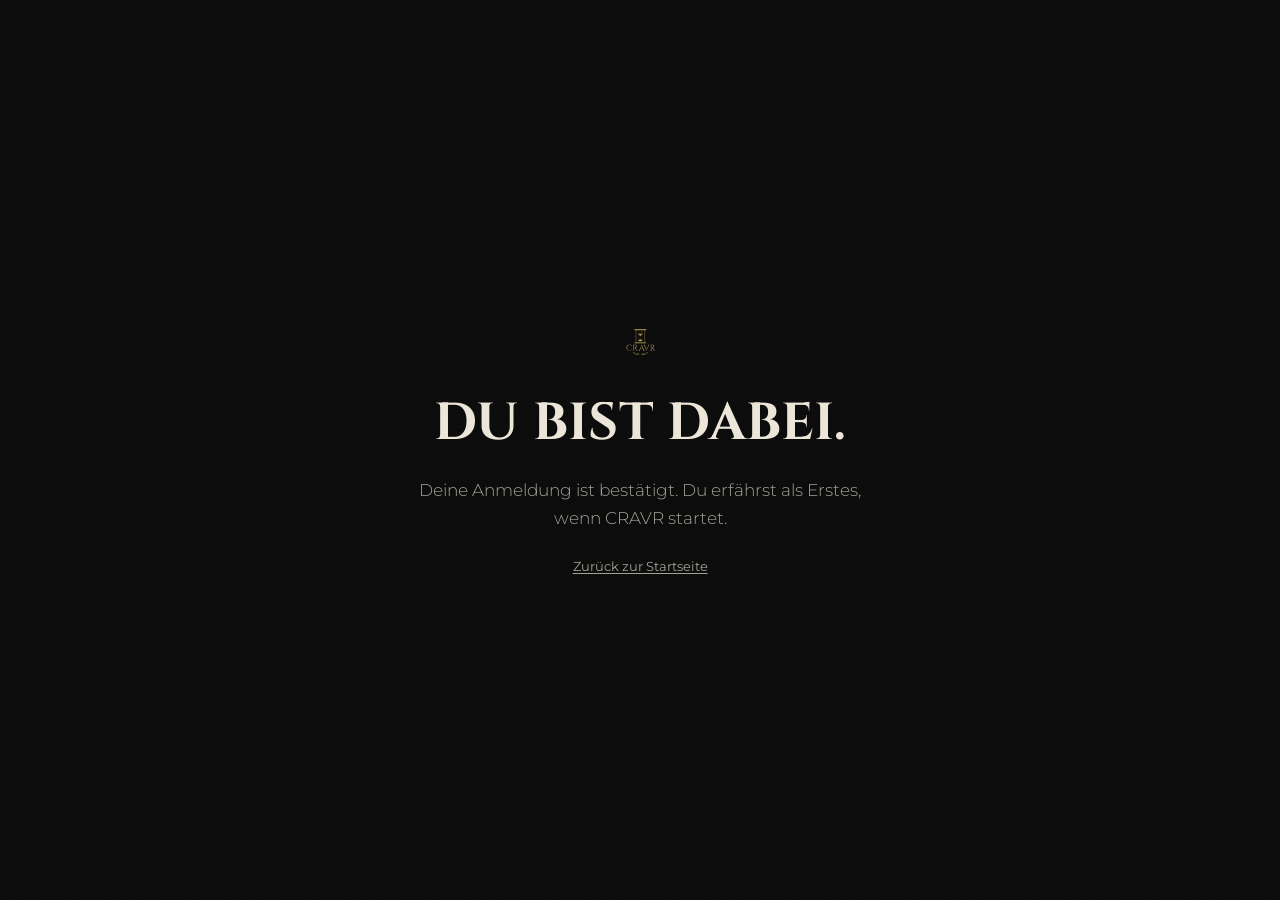
<file: danke.html>
<!DOCTYPE html>
<html lang="de">
<head>
<meta charset="UTF-8">
<meta name="viewport" content="width=device-width, initial-scale=1.0">
<title>Bestätigt. CRAVR</title>
<meta name="robots" content="noindex, nofollow">
<link rel="icon" type="image/svg+xml" href="assets/logo.svg">
<link rel="stylesheet" href="styles.css">
</head>
<body>

  <div class="noise" aria-hidden="true"></div>

  <main class="danke-page">
    <div class="danke-inner">
      <img class="logo-mark" src="assets/logo.svg" alt="CRAVR" width="40" height="40">
      <h1 class="section-headline">Du bist dabei.</h1>
      <p class="section-body">Deine Anmeldung ist bestätigt. Du erfährst als Erstes, wenn CRAVR startet.</p>
      <p class="fine-print"><a href="index.html">Zurück zur Startseite</a></p>
    </div>
  </main>

</body>
</html>
</file>
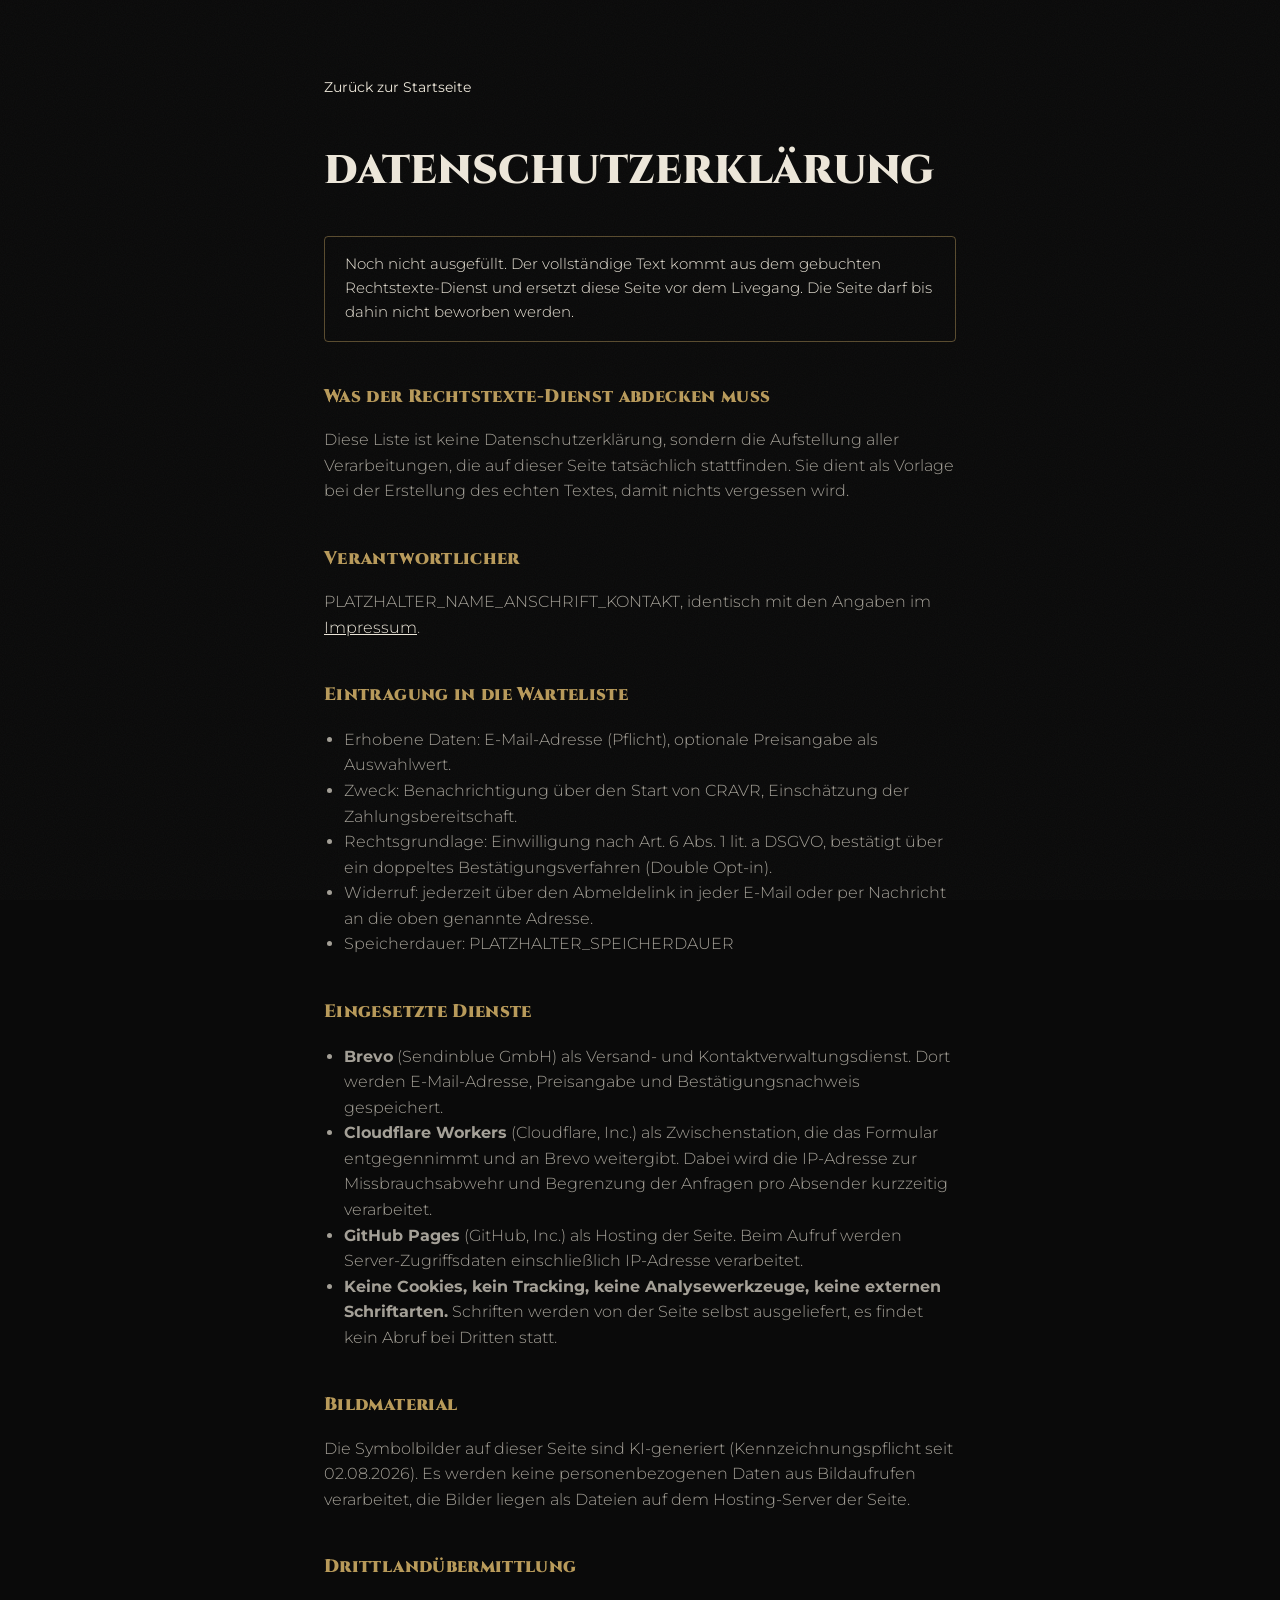
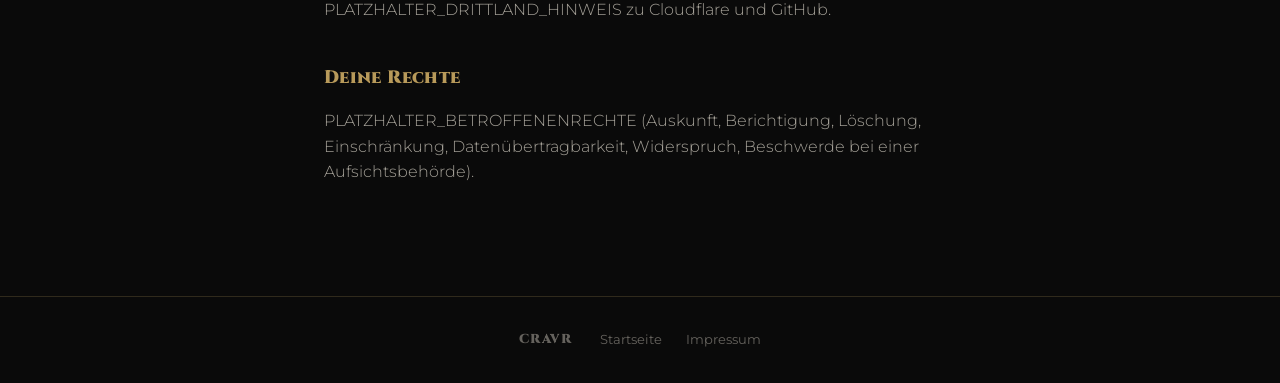
<file: datenschutz.html>
<!DOCTYPE html>
<html lang="de">
<head>
<meta charset="UTF-8">
<meta name="viewport" content="width=device-width, initial-scale=1.0">
<title>Datenschutz. CRAVR</title>
<meta name="robots" content="noindex, nofollow">
<link rel="icon" type="image/svg+xml" href="assets/logo.svg">
<link rel="stylesheet" href="styles.css">
</head>
<body>

  <div class="noise" aria-hidden="true"></div>

  <main class="legal-page">

    <a class="legal-back" href="index.html">Zurück zur Startseite</a>

    <h1>Datenschutzerklärung</h1>

    <p class="legal-todo">
      Noch nicht ausgefüllt. Der vollständige Text kommt aus dem gebuchten Rechtstexte-Dienst
      und ersetzt diese Seite vor dem Livegang. Die Seite darf bis dahin nicht beworben werden.
    </p>

    <h2>Was der Rechtstexte-Dienst abdecken muss</h2>
    <p>
      Diese Liste ist keine Datenschutzerklärung, sondern die Aufstellung aller Verarbeitungen,
      die auf dieser Seite tatsächlich stattfinden. Sie dient als Vorlage bei der Erstellung
      des echten Textes, damit nichts vergessen wird.
    </p>

    <h2>Verantwortlicher</h2>
    <p>PLATZHALTER_NAME_ANSCHRIFT_KONTAKT, identisch mit den Angaben im <a href="impressum.html">Impressum</a>.</p>

    <h2>Eintragung in die Warteliste</h2>
    <ul>
      <li>Erhobene Daten: E-Mail-Adresse (Pflicht), optionale Preisangabe als Auswahlwert.</li>
      <li>Zweck: Benachrichtigung über den Start von CRAVR, Einschätzung der Zahlungsbereitschaft.</li>
      <li>Rechtsgrundlage: Einwilligung nach Art. 6 Abs. 1 lit. a DSGVO, bestätigt über ein doppeltes Bestätigungsverfahren (Double Opt-in).</li>
      <li>Widerruf: jederzeit über den Abmeldelink in jeder E-Mail oder per Nachricht an die oben genannte Adresse.</li>
      <li>Speicherdauer: PLATZHALTER_SPEICHERDAUER</li>
    </ul>

    <h2>Eingesetzte Dienste</h2>
    <ul>
      <li>
        <strong>Brevo</strong> (Sendinblue GmbH) als Versand- und Kontaktverwaltungsdienst.
        Dort werden E-Mail-Adresse, Preisangabe und Bestätigungsnachweis gespeichert.
      </li>
      <li>
        <strong>Cloudflare Workers</strong> (Cloudflare, Inc.) als Zwischenstation, die das Formular
        entgegennimmt und an Brevo weitergibt. Dabei wird die IP-Adresse zur Missbrauchsabwehr
        und Begrenzung der Anfragen pro Absender kurzzeitig verarbeitet.
      </li>
      <li>
        <strong>GitHub Pages</strong> (GitHub, Inc.) als Hosting der Seite. Beim Aufruf werden
        Server-Zugriffsdaten einschließlich IP-Adresse verarbeitet.
      </li>
      <li>
        <strong>Keine Cookies, kein Tracking, keine Analysewerkzeuge, keine externen Schriftarten.</strong>
        Schriften werden von der Seite selbst ausgeliefert, es findet kein Abruf bei Dritten statt.
      </li>
    </ul>

    <h2>Bildmaterial</h2>
    <p>
      Die Symbolbilder auf dieser Seite sind KI-generiert (Kennzeichnungspflicht seit 02.08.2026).
      Es werden keine personenbezogenen Daten aus Bildaufrufen verarbeitet, die Bilder liegen als
      Dateien auf dem Hosting-Server der Seite.
    </p>

    <h2>Drittlandübermittlung</h2>
    <p>PLATZHALTER_DRITTLAND_HINWEIS zu Cloudflare und GitHub.</p>

    <h2>Deine Rechte</h2>
    <p>PLATZHALTER_BETROFFENENRECHTE (Auskunft, Berichtigung, Löschung, Einschränkung, Datenübertragbarkeit, Widerspruch, Beschwerde bei einer Aufsichtsbehörde).</p>

  </main>

  <footer class="site-footer">
    <div class="section-inner footer-inner">
      <span class="footer-brand">CRAVR</span>
      <nav class="footer-nav">
        <a href="index.html">Startseite</a>
        <a href="impressum.html">Impressum</a>
      </nav>
    </div>
  </footer>

</body>
</html>
</file>
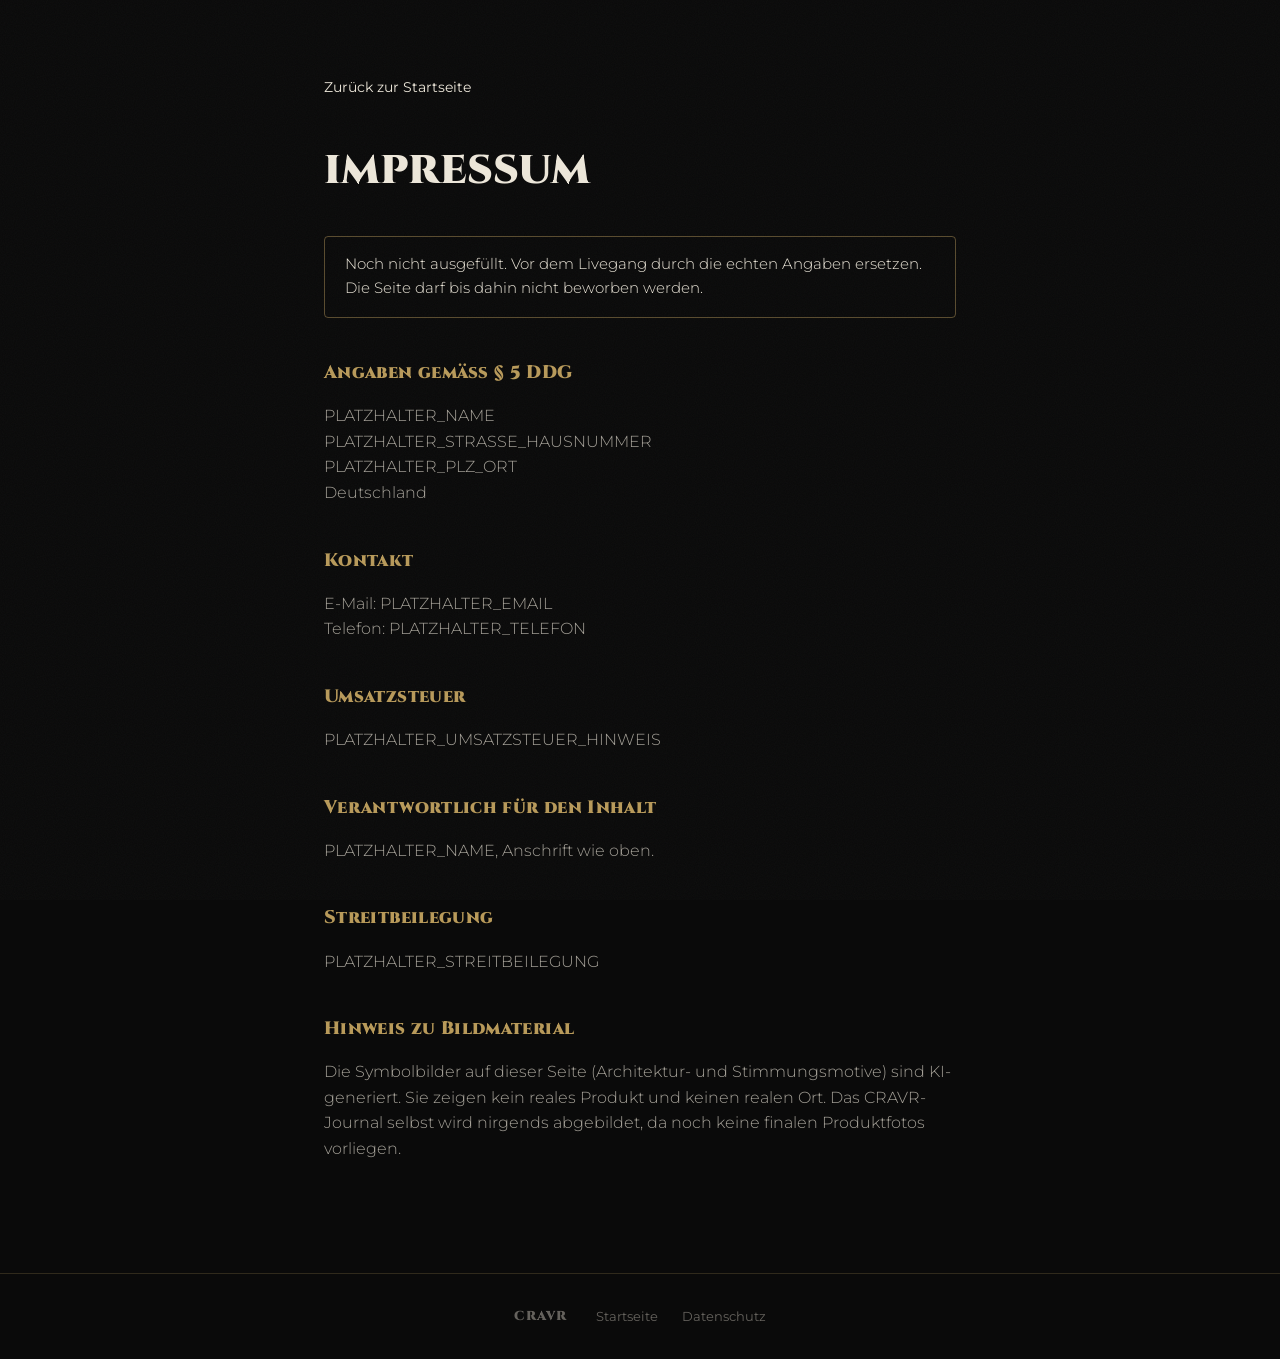
<file: impressum.html>
<!DOCTYPE html>
<html lang="de">
<head>
<meta charset="UTF-8">
<meta name="viewport" content="width=device-width, initial-scale=1.0">
<title>Impressum. CRAVR</title>
<meta name="robots" content="noindex, nofollow">
<link rel="icon" type="image/svg+xml" href="assets/logo.svg">
<link rel="stylesheet" href="styles.css">
</head>
<body>

  <div class="noise" aria-hidden="true"></div>

  <main class="legal-page">

    <a class="legal-back" href="index.html">Zurück zur Startseite</a>

    <h1>Impressum</h1>

    <p class="legal-todo">
      Noch nicht ausgefüllt. Vor dem Livegang durch die echten Angaben ersetzen.
      Die Seite darf bis dahin nicht beworben werden.
    </p>

    <h2>Angaben gemäß § 5 DDG</h2>
    <p>
      PLATZHALTER_NAME<br>
      PLATZHALTER_STRASSE_HAUSNUMMER<br>
      PLATZHALTER_PLZ_ORT<br>
      Deutschland
    </p>

    <h2>Kontakt</h2>
    <p>
      E-Mail: PLATZHALTER_EMAIL<br>
      Telefon: PLATZHALTER_TELEFON
    </p>

    <h2>Umsatzsteuer</h2>
    <p>
      PLATZHALTER_UMSATZSTEUER_HINWEIS
    </p>

    <h2>Verantwortlich für den Inhalt</h2>
    <p>
      PLATZHALTER_NAME, Anschrift wie oben.
    </p>

    <h2>Streitbeilegung</h2>
    <p>
      PLATZHALTER_STREITBEILEGUNG
    </p>

    <h2>Hinweis zu Bildmaterial</h2>
    <p>
      Die Symbolbilder auf dieser Seite (Architektur- und Stimmungsmotive) sind KI-generiert.
      Sie zeigen kein reales Produkt und keinen realen Ort. Das CRAVR-Journal selbst wird nirgends
      abgebildet, da noch keine finalen Produktfotos vorliegen.
    </p>

  </main>

  <footer class="site-footer">
    <div class="section-inner footer-inner">
      <span class="footer-brand">CRAVR</span>
      <nav class="footer-nav">
        <a href="index.html">Startseite</a>
        <a href="datenschutz.html">Datenschutz</a>
      </nav>
    </div>
  </footer>

</body>
</html>
</file>
<file: styles.css>
/* ==========================================================================
   CRAVR - Warteliste. Designsystem als CSS-Variablen.
   Struktur-Vorbild: Air (styles.refero.design). Farben/Schriften: CRAVR-Marke,
   final bestätigt 2026-07-21, siehe 02-Projects/Business/CRAVR/Marke/Marken Identity/.
   ========================================================================== */

@font-face {
  font-family: "Cinzel";
  src: url("fonts/Cinzel/Cinzel-VariableFont_wght.ttf") format("truetype-variations");
  font-weight: 400 900;
  font-style: normal;
  font-display: swap;
}

@font-face {
  font-family: "Montserrat";
  src: url("fonts/Montserrat/Montserrat-VariableFont_wght.ttf") format("truetype-variations");
  font-weight: 300 800;
  font-style: normal;
  font-display: swap;
}

:root {
  --deep-green: #0d1f17;
  --rich-black: #0a0a0a;
  --dark-gold: #b89a5a;
  --cream: #ede7da;
  --cream-dim: rgb(237 231 218 / 68%);
  --cream-faint: rgb(237 231 218 / 40%);
  --gold-line: rgb(184 154 90 / 22%);
  --gold-line-strong: rgb(184 154 90 / 46%);

  --font-display: "Cinzel", "Times New Roman", serif;
  --font-body: "Montserrat", -apple-system, "Segoe UI", sans-serif;

  --unit: 4px;
  --max-width: 1180px;
  --edge: clamp(20px, 5vw, 64px);
  --header-height: 76px;

  --radius-sm: 4px;
  --radius-md: 8px;
  --radius-lg: 12px;
  --radius-pill: 9999px;

  color-scheme: dark;
}

* {
  box-sizing: border-box;
}

html {
  scroll-behavior: smooth;
}

@media (prefers-reduced-motion: reduce) {
  html {
    scroll-behavior: auto;
  }
}

body {
  margin: 0;
  background: var(--rich-black);
  color: var(--cream);
  font-family: var(--font-body);
  font-weight: 400;
  font-size: 17px;
  line-height: 1.65;
  -webkit-font-smoothing: antialiased;
}

img {
  max-width: 100%;
  display: block;
}

a {
  color: inherit;
}

.visually-hidden {
  position: absolute;
  width: 1px;
  height: 1px;
  padding: 0;
  margin: -1px;
  overflow: hidden;
  clip: rect(0, 0, 0, 0);
  white-space: nowrap;
  border: 0;
}

.noise {
  position: fixed;
  inset: 0;
  z-index: 60;
  pointer-events: none;
  opacity: 0.035;
  background-image: url("data:image/svg+xml,%3Csvg xmlns=%22http://www.w3.org/2000/svg%22 width=%22120%22 height=%22120%22%3E%3Cfilter id=%22n%22%3E%3CfeTurbulence type=%22fractalNoise%22 baseFrequency=%220.9%22 numOctaves=%222%22 stitchTiles=%22stitch%22/%3E%3C/filter%3E%3Crect width=%22100%25%22 height=%22100%25%22 filter=%22url(%23n)%22/%3E%3C/svg%3E");
}

/* ==========================================================================
   Intro: dunkler Vollbild-Screen, auf dem sich das Logo aufbaut, dockt danach
   in die Kopfzeile (kleines Logo dort). Scrollt man wieder ganz nach oben,
   laeuft dieselbe Bewegung rueckwaerts, gesteuert von der Scroll-Position.
   Choreographie/Positionierung in intro.js, siehe dort.

   Ohne JavaScript oder bei reduzierter Bewegung: der Backdrop bleibt
   verborgen, das Logo steht als normales, bereits fertig gezeichnetes
   Element oben auf der Seite (keine Positionierung, keine Bewegung). --- */

.intro-backdrop {
  display: none;
}

html.intro-run .intro-backdrop {
  display: block;
  position: fixed;
  inset: 0;
  z-index: 1000;
  /* Solide Basis, kein Durchscheinen der Seite dahinter. Der gruene
     Schimmer sitzt als eigene, dezent pulsierende Kreisflaeche obendrauf
     (siehe ::before), statt Teil dieses Verlaufs zu sein. */
  background: #0a0a0a;
}

html.intro-run .intro-backdrop::before {
  content: "";
  position: absolute;
  inset: 0;
  background: radial-gradient(circle at center, rgba(20, 64, 46, 0.6) 0%, rgba(20, 64, 46, 0) 45%);
  animation: intro-glow-pulse 4s ease-in-out infinite alternate;
}

@keyframes intro-glow-pulse {
  from { opacity: 0.55; }
  to   { opacity: 1; }
}

html.intro-run body {
  overflow: hidden;
}

html.intro-run.intro-scrollable body {
  overflow: visible;
}

.intro-mark {
  display: block;
  width: min(46vw, 380px);
  height: auto;
  /* Nur relevant ohne JS/bei reduzierter Bewegung: der fixierte Kopfbereich
     legt sich sonst ueber den oberen Rand des Logos. */
  margin: calc(var(--header-height) + clamp(24px, 6vh, 64px)) auto 0;
  fill: none;
  stroke-linecap: round;
  stroke-linejoin: round;
  filter: drop-shadow(0 0 18px rgba(184, 154, 90, 0.35));
}

html.intro-run .intro-mark {
  position: fixed;
  top: 0;
  left: 0;
  z-index: 1001;
  margin: 0;
}

.intro-mark path,
.intro-mark rect,
.intro-mark circle {
  stroke-width: 2.4;
}

html.intro-run .intro-mark .piece,
html.intro-run .intro-mark .draw {
  opacity: 0;
}

/* Gefuellte Logo-Fassung, blendet erst ganz am Ende des Andockens ueber die
   Linien-Fassung (siehe intro.js/render()). Ohne JS/bei reduzierter Bewegung
   bleibt sie verborgen, dann gibt es keinen animierten Ruhezustand oben. */
.intro-docked-logo {
  display: none;
}

html.intro-run .intro-docked-logo {
  display: block;
  position: fixed;
  top: 0;
  left: 0;
  width: min(46vw, 380px);
  height: auto;
  z-index: 1001;
  opacity: 0;
  pointer-events: none;
}

@media (prefers-reduced-motion: reduce) {
  html.intro-run .intro-backdrop {
    display: none;
  }
  html.intro-run body {
    overflow: visible;
  }
}

.section-inner {
  max-width: var(--max-width);
  margin: 0 auto;
  padding: 0 var(--edge);
}

.logo-mark {
  width: 40px;
  height: 40px;
  display: block;
}

.ghost-button {
  display: inline-flex;
  align-items: center;
  justify-content: center;
  gap: 10px;
  padding: 16px 34px;
  border: 1px solid var(--dark-gold);
  border-radius: var(--radius-pill);
  background: transparent;
  color: var(--dark-gold);
  font-family: var(--font-display);
  font-weight: 700;
  font-size: 14px;
  letter-spacing: 0.14em;
  text-transform: uppercase;
  text-decoration: none;
  white-space: nowrap;
  cursor: pointer;
  transition: background-color 0.25s cubic-bezier(0.16, 1, 0.3, 1),
    color 0.25s cubic-bezier(0.16, 1, 0.3, 1),
    transform 0.15s cubic-bezier(0.16, 1, 0.3, 1);
}

.ghost-button:hover {
  background: var(--dark-gold);
  color: var(--rich-black);
}

.ghost-button:active {
  transform: scale(0.98);
}

.ghost-button:focus-visible {
  outline: 2px solid var(--dark-gold);
  outline-offset: 3px;
}

/* ==========================================================================
   Fester Kopfbereich: durchgehend sichtbar. Logo (intro.js) und Button
   (.cta-fly / script.js) docken hier an. Die beiden Slots selbst bleiben
   unsichtbar, sie markieren nur die Zielposition fuer die Flug-Animation.
   ========================================================================== */

.site-header {
  position: fixed;
  top: 0;
  left: 0;
  right: 0;
  z-index: 50;
  height: var(--header-height);
  display: flex;
  align-items: center;
  padding: 0 var(--edge);
  background: linear-gradient(180deg, rgb(10 10 10 / 82%) 0%, rgb(10 10 10 / 0%) 100%);
  pointer-events: none;
}

.site-header-inner {
  max-width: var(--max-width);
  margin: 0 auto;
  width: 100%;
  height: 100%;
  display: flex;
  align-items: center;
  justify-content: space-between;
}

.header-slot {
  display: block;
  visibility: hidden;
}

.header-slot-logo {
  width: 40px;
  height: 40px;
}

.header-slot-cta {
  width: 1px;
  height: 1px;
}

/* ==========================================================================
   Hero: ein Bild, die Headline beginnt direkt darauf. Das grosse Logo lebt
   nicht mehr hier, sondern kommt aus der Intro-Choreographie (intro.js),
   die ihr eigenes fixiertes Element davorlegt und danach in die Kopfzeile
   dockt.
   ========================================================================== */

.hero {
  position: relative;
  overflow: hidden;
}

.hero-image {
  position: absolute;
  inset: 0;
  width: 100%;
  height: 100%;
  object-fit: cover;
  object-position: center 30%;
}

.hero-scrim {
  position: absolute;
  inset: 0;
  background:
    linear-gradient(180deg, rgb(10 10 10 / 45%) 0%, rgb(10 10 10 / 40%) 45%, rgb(10 10 10 / 82%) 100%);
}

.hero-content {
  position: relative;
  z-index: 2;
  max-width: var(--max-width);
  margin: 0 auto;
  width: 100%;
  /* Bewusst deutlich kuerzer als eine volle Bildschirmhoehe: nach dem
     automatischen Weiterscroll aus dem Logo-Streifen soll am unteren Rand
     bereits die Spitze der naechsten Textzeile hereinragen (nicht nur
     dessen leerer Rand). Reine Farbaenderung reicht hier nicht als Signal,
     da der Hero unten ohnehin ins Dunkle ausblendet - ein paar sichtbare
     Buchstaben sind ein deutlich staerkerer, unaufdringlicher Hinweis auf
     "hier geht es weiter" als ein Scroll-Pfeil oder Hinweistext. Der
     urspruengliche Grund (Platz fuer den automatischen Weiterscroll aus
     einem separaten Logo-Streifen) ist mit dessen Entfernen entfallen, das
     Mass bleibt trotzdem passend.
     dvh statt vh: "vh" wird auf iOS Safari gegen die groesstmoegliche
     Ansicht berechnet (Adressleiste eingeklappt), nicht gegen das, was mit
     eingeblendeter Adressleiste tatsaechlich sichtbar ist. Dadurch fuellte
     der Hero dort trotz "80vh" wieder die ganze sichtbare Flaeche und die
     naechste Zeile blieb unsichtbar. "dvh" folgt der tatsaechlich
     sichtbaren Flaeche. */
  min-height: 80dvh;
  padding: clamp(24px, 6vh, 64px) var(--edge) clamp(48px, 8vh, 96px);
  display: flex;
  flex-direction: column;
  align-items: center;
  justify-content: center;
  text-align: center;
}

.hero-headline {
  margin: 0 auto;
  font-family: var(--font-display);
  font-weight: 800;
  text-transform: uppercase;
  font-size: clamp(48px, 9vw, 128px);
  line-height: 0.92;
  letter-spacing: 0.01em;
  max-width: 14ch;
}

.hero-subline {
  margin: 20px auto 32px;
  max-width: 46ch;
  font-size: clamp(16px, 2vw, 19px);
  color: var(--cream-dim);
  font-weight: 300;
}

/* ---- Fliegender Button ----
   Fest positioniert, Position/Groesse wird per Scroll-Fortschritt berechnet
   (script.js). Ohne JavaScript oder bei reduzierter Bewegung bleibt er leer,
   der Anker im Hero traegt dann die sichtbare Darstellung.

   Der Button soll waehrend des gesamten Verweilens im Hero ganz normal mit
   der Seite scrollen, nicht ueber ein fixiertes, staendig per Skript
   aktualisiertes Element - das fuehrt auf iOS Safari zu sichtbarem Zittern.
   Darum bleibt sein Anker sichtbar und das fliegende Element unsichtbar,
   bis der eigentliche Flug beginnt; script.js schaltet dort erst um (siehe
   .cta-anchor-hidden / .cta-fly-visible).

   Das Logo hat kein Pendant mehr hier: es ist ein eigenstaendiges, fest
   positioniertes SVG (.intro-mark, siehe oben), das intro.js direkt
   bewegt/skaliert, kein <img>-Duplikat mit eigener CSS-Klasse mehr. */

.cta-fly {
  position: fixed;
  top: 0;
  left: 0;
  z-index: 55;
  opacity: 0;
  pointer-events: none;
  will-change: transform;
  white-space: nowrap;
}

body.js-flying .cta-fly-visible {
  opacity: 1;
  pointer-events: auto;
}

body.js-flying .cta-anchor-hidden {
  visibility: hidden;
}

/* ==========================================================================
   Sektionen, allgemein
   ========================================================================== */

.section {
  padding: clamp(72px, 12vh, 160px) 0;
}

.section-headline {
  font-family: var(--font-display);
  font-weight: 700;
  text-transform: uppercase;
  font-size: clamp(30px, 4.4vw, 52px);
  line-height: 1.12;
  margin: 0 0 24px;
  letter-spacing: 0.005em;
}

.section-body {
  max-width: 62ch;
  margin-left: auto;
  margin-right: auto;
  color: var(--cream-dim);
  font-size: 17px;
  font-weight: 300;
}

/* ---- Markenkern-Moment: reine Typografie, radikale Leerflaeche ---- */

.section-creed {
  /* Weicher Ein-/Ausklang statt hartem Farbschnitt: oben blendet aus dem
     nahezu schwarzen Hero-Ende ein, unten wieder auf denselben Farbton
     zurueck, damit der Uebergang ins Bild der naechsten Sektion nicht als
     scharfe Kante wirkt (siehe dort .section-image-scrim, die den gleichen
     Farbton am oberen Bildrand aufgreift). Feste px-Distanz statt Prozent,
     damit der Fade unabhaengig von der Textlaenge immer gleich kurz bleibt. */
  background: linear-gradient(180deg, var(--rich-black) 0, var(--deep-green) 70px, var(--deep-green) calc(100% - 70px), var(--rich-black) 100%);
  text-align: center;
}

.creed {
  margin: 0;
  display: flex;
  flex-direction: column;
  align-items: center;
  gap: 22px;
}

.creed-line {
  font-family: var(--font-display);
  font-weight: 600;
  text-transform: uppercase;
  font-size: clamp(22px, 3.4vw, 38px);
  line-height: 1.3;
}

.creed-negative {
  color: var(--cream-faint);
}

.creed-positive {
  color: var(--dark-gold);
  max-width: 20ch;
}

.creed-rhythm {
  margin-top: 8px;
  font-size: 14px;
  letter-spacing: 0.06em;
  color: var(--cream-faint);
  font-weight: 300;
  text-transform: none;
}

/* ---- Prinzip: vollflaechiges Bild mit Text, zentriert ---- */

.section-image {
  position: relative;
  min-height: 82vh;
  display: flex;
  align-items: flex-end;
  overflow: hidden;
}

.section-image img {
  position: absolute;
  inset: 0;
  width: 100%;
  height: 100%;
  object-fit: cover;
}

.section-image-scrim {
  position: absolute;
  inset: 0;
  /* Erster Abschnitt greift den Farbton auf, mit dem .section-creed direkt
     darueber ausklingt, damit das Bild nicht hart aus vollem Gruen
     "auftaucht", sondern aus demselben Dunkel heraus erscheint. */
  background: linear-gradient(180deg, rgb(10 10 10 / 82%) 0, rgb(10 10 10 / 15%) 100px, rgb(10 10 10 / 92%) 100%);
}

.section-image-content {
  position: relative;
  z-index: 1;
  width: 100%;
  padding-bottom: clamp(56px, 9vh, 96px);
  text-align: center;
}

.section-image-content .section-inner {
  max-width: 680px;
  margin: 0 auto;
}

.image-credit {
  margin: 28px 0 0;
  font-size: 12.5px;
  color: var(--cream-faint);
  letter-spacing: 0.02em;
}

/* ---- Bundle-Abschnitt: gepinnter Ausschnittwechsel wie bei der Air-Referenz ---- */

.bundle-scroller {
  position: relative;
  background: var(--rich-black);
}

.bundle-anchor {
  /* dvh statt vh: "vh" wird auf iOS Safari gegen die groesstmoegliche
     Ansicht berechnet (Adressleiste eingeklappt). Die dadurch entstehende
     Scrollstrecke ist laenger als die tatsaechlich sichtbare Flaeche mit
     eingeblendeter Adressleiste, jede Karte wirkte dadurch trotz "90vh"
     noch fast wie ein ganzer Bildschirm. "dvh" richtet sich nach der
     jeweils tatsaechlich sichtbaren Flaeche, siehe auch .hero-content. */
  height: 65dvh;
}

/* Overflow:hidden sitzt bewusst auf der gepinnten Flaeche selbst und NICHT
   auf .bundle-scroller: overflow auf einem VORFAHREN eines position:sticky-
   Elements zaehlt fuer den Browser als eigener Scroll-Container und bricht
   damit das Andocken komplett - der Effekt zeigte dann ununterbrochen nur
   noch die erste Karte, weil das eigentliche Sticky/Scroll-Zusammenspiel
   nicht mehr funktionierte. Auf dem gepinnten Element selbst angewendet
   clippt es nur dessen eigenen Inhalt (den Lichtschimmer), ohne die
   Verankerung nach aussen zu beeinflussen. */

.bundle-sticky {
  position: sticky;
  top: 0;
  height: 100vh;
  display: flex;
  align-items: center;
  z-index: 1;
  overflow: hidden;
}

/* Der Lichtschimmer sitzt bewusst INNERHALB der gepinnten Flaeche, nicht im
   sehr hohen Scroller selbst: waere er dort absolut positioniert, laege er
   grossteils ausserhalb des kleinen Fensters, das die Sticky-Technik gerade
   zeigt, und war praktisch nie zu sehen. So bleibt er immer im Bild. Zwei
   Bewegungen ueberlagern sich: die ganze Gruppe kreist langsam (Spirale),
   jeder einzelne Lichtpunkt schwebt zusaetzlich auf und ab (der gewuenschte
   "Tanz nach unten"). Beides rein zeitgesteuert, nicht an den Scroll
   gekoppelt - waehrend der eigentlichen Verweildauer in diesem Abschnitt ist
   die Bewegung so durchgehend sichtbar, ohne dass dafuer die Grafikleistung
   bei jedem Scroll-Ereignis neu berechnet werden muss.
   Die Schrift bleibt unbedeckt, da alle Lichtpunkte an den Raendern liegen. */

.bundle-glow {
  position: absolute;
  inset: 0;
  z-index: 0;
  pointer-events: none;
  transform-origin: 50% 50%;
  animation: bundle-glow-spin 26s linear infinite;
}

.bundle-orb {
  position: absolute;
  border-radius: 50%;
  filter: blur(4px);
  background: radial-gradient(circle, rgb(212 180 112 / 85%) 0%, rgb(184 154 90 / 38%) 50%, transparent 76%);
  animation: bundle-orb-bob 7s ease-in-out infinite alternate;
}

.bundle-orb-1 { width: 15vh; height: 15vh; top: 8%;  left: 9%;  animation-delay: 0s; }
.bundle-orb-2 { width: 8vh;  height: 8vh;  top: 14%; right: 10%; animation-delay: -1.2s; }
.bundle-orb-3 { width: 11vh; height: 11vh; bottom: 16%; left: 6%; animation-delay: -2.4s; }
.bundle-orb-4 { width: 7vh;  height: 7vh;  bottom: 8%; right: 14%; animation-delay: -3.6s; }
.bundle-orb-5 { width: 9vh;  height: 9vh;  top: 44%; left: 3%;  animation-delay: -4.8s; }
.bundle-orb-6 { width: 6vh;  height: 6vh;  top: 38%; right: 4%; animation-delay: -6s; }

@keyframes bundle-glow-spin {
  to {
    transform: rotate(360deg);
  }
}

@keyframes bundle-orb-bob {
  from {
    transform: translateY(-3vh);
    opacity: 0.55;
  }
  to {
    transform: translateY(9vh);
    opacity: 1;
  }
}

@media (prefers-reduced-motion: reduce) {
  .bundle-glow {
    animation: none;
  }

  .bundle-orb {
    animation: none;
  }
}

.bundle-inner {
  width: 100%;
  text-align: center;
}

.bundle-panel {
  position: relative;
  min-height: 280px;
  max-width: 46ch;
  margin: 48px auto 0;
}

.bundle-slide {
  position: absolute;
  inset: 0;
  display: flex;
  flex-direction: column;
  align-items: center;
  opacity: 0;
  transform: translateY(16px);
  transition: opacity 1.15s cubic-bezier(0.22, 1, 0.36, 1), transform 1.15s cubic-bezier(0.22, 1, 0.36, 1);
  pointer-events: none;
}

.bundle-slide.is-active {
  position: relative;
  opacity: 1;
  transform: none;
  pointer-events: auto;
}

.bundle-numeral {
  display: block;
  font-family: var(--font-display);
  font-weight: 900;
  color: var(--dark-gold);
  font-size: 15px;
  letter-spacing: 0.18em;
  margin-bottom: 22px;
}

.bundle-title {
  font-family: var(--font-display);
  font-weight: 900;
  text-transform: uppercase;
  font-size: clamp(22px, 3vw, 28px);
  letter-spacing: 0.02em;
  margin: 0 0 16px;
}

.bundle-text {
  color: var(--cream-dim);
  font-size: 16.5px;
  font-weight: 300;
  margin: 0;
}

.bundle-dots {
  display: flex;
  justify-content: center;
  gap: 10px;
  margin-top: 40px;
}

.bundle-dot {
  width: 6px;
  height: 6px;
  border-radius: 50%;
  background: var(--gold-line-strong);
  transition: background-color 0.3s ease, transform 0.3s ease;
}

.bundle-dot.is-active {
  background: var(--dark-gold);
  transform: scale(1.5);
}

.bundle-ritual {
  position: relative;
  z-index: 1;
  padding: clamp(56px, 9vh, 88px) var(--edge);
  text-align: center;
  font-size: 16px;
  color: var(--cream-dim);
  font-weight: 300;
  max-width: 56ch;
  margin: 0 auto;
}

.bundle-ritual strong {
  color: var(--cream);
  font-weight: 500;
}

@media (prefers-reduced-motion: reduce) {
  .bundle-sticky {
    position: static;
    height: auto;
    padding: 0 0 24px;
  }

  .bundle-anchor {
    display: none;
  }

  .bundle-panel {
    min-height: auto;
  }

  .bundle-slide {
    position: static;
    opacity: 1;
    transform: none;
    pointer-events: auto;
    margin-bottom: 40px;
  }

  .bundle-dots {
    display: none;
  }
}

/* ---- Verknappung / bewusst offen ---- */

.section-open {
  /* Weicher Ein-/Ausklang wie bei .section-creed: die Nachbarn
     (.bundle-scroller oben, .section-form unten) sind beide flaches
     Schwarz, ein eigener Verlauf ohne Aenderung an den Nachbarn reicht. */
  background: linear-gradient(180deg, var(--rich-black) 0, var(--deep-green) 70px, var(--deep-green) calc(100% - 70px), var(--rich-black) 100%);
  border-top: 1px solid var(--gold-line);
  text-align: center;
}

.section-open .section-headline {
  color: var(--dark-gold);
}

/* ---- Formular ---- */

.section-form {
  background: var(--rich-black);
}

.form-shell {
  max-width: 560px;
  margin: 0 auto;
  text-align: center;
}

.form-headline {
  font-family: var(--font-display);
  font-weight: 900;
  text-transform: uppercase;
  font-size: clamp(26px, 3.4vw, 36px);
  line-height: 1.2;
  margin: 0 0 28px;
}

.waitlist-form {
  display: flex;
  flex-direction: column;
  align-items: center;
  gap: 22px;
}

.email-input {
  width: 100%;
  padding: 16px 20px;
  background: transparent;
  border: 1px solid var(--gold-line-strong);
  border-radius: var(--radius-sm);
  color: var(--cream);
  font-family: var(--font-body);
  font-size: 16px;
  text-align: center;
}

.email-input::placeholder {
  color: var(--cream-faint);
}

.email-input:focus-visible {
  outline: none;
  border-color: var(--dark-gold);
}

.hp-field {
  position: absolute;
  width: 1px;
  height: 1px;
  overflow: hidden;
  opacity: 0;
  pointer-events: none;
}

.price-signal {
  border: 0;
  padding: 0;
  margin: 0;
  width: 100%;
}

.price-signal legend {
  padding: 0;
  font-size: 14px;
  color: var(--cream-dim);
  margin-bottom: 14px;
  text-align: center;
  width: 100%;
}

.price-signal .optional {
  color: var(--cream-faint);
}

.price-options {
  display: grid;
  grid-template-columns: 1fr 1fr;
  gap: 10px;
}

.price-option {
  position: relative;
  display: block;
}

.price-option input {
  position: absolute;
  opacity: 0;
  width: 1px;
  height: 1px;
}

.price-option span {
  display: block;
  text-align: center;
  padding: 12px 8px;
  border: 1px solid var(--gold-line);
  border-radius: var(--radius-sm);
  font-size: 14.5px;
  color: var(--cream-dim);
  transition: border-color 0.2s ease, color 0.2s ease, background-color 0.2s ease;
  cursor: pointer;
}

.price-option input:checked + span {
  border-color: var(--dark-gold);
  color: var(--dark-gold);
  background: rgb(184 154 90 / 8%);
}

.price-option input:focus-visible + span {
  outline: 2px solid var(--dark-gold);
  outline-offset: 2px;
}

.submit-button {
  margin-top: 6px;
}

.form-message {
  min-height: 1.4em;
  font-size: 14.5px;
  margin: 0;
  text-align: center;
}

.form-message[data-state="ok"] {
  color: var(--dark-gold);
}

.form-message[data-state="error"] {
  color: #d98a6f;
}

.fine-print {
  margin: 24px auto 0;
  font-size: 13px;
  color: var(--cream-faint);
  max-width: 46ch;
  text-align: center;
}

.fine-print a {
  color: var(--cream-dim);
  text-decoration: underline;
  text-underline-offset: 2px;
}

.reveal {
  opacity: 0;
  transform: translateY(18px);
  transition: opacity 0.7s cubic-bezier(0.16, 1, 0.3, 1), transform 0.7s cubic-bezier(0.16, 1, 0.3, 1);
}

.reveal.is-visible {
  opacity: 1;
  transform: none;
}

@media (prefers-reduced-motion: reduce) {
  .reveal {
    opacity: 1;
    transform: none;
    transition: none;
  }
}

/* ==========================================================================
   Footer
   ========================================================================== */

.site-footer {
  background: var(--rich-black);
  border-top: 1px solid var(--gold-line);
  padding: 32px 0;
}

.footer-inner {
  display: flex;
  align-items: center;
  justify-content: center;
  gap: 16px 28px;
  flex-wrap: wrap;
  text-align: center;
}

.footer-brand {
  font-family: var(--font-display);
  font-weight: 900;
  letter-spacing: 0.12em;
  font-size: 13px;
  color: var(--cream-faint);
}

.footer-nav {
  display: flex;
  gap: 24px;
}

.footer-nav a {
  font-size: 13px;
  color: var(--cream-faint);
  text-decoration: none;
}

.footer-nav a:hover {
  color: var(--dark-gold);
}

/* ==========================================================================
   Rechtsseiten (Impressum, Datenschutz, Danke)
   ========================================================================== */

.legal-page {
  max-width: 760px;
  margin: 0 auto;
  padding: clamp(64px, 8vh, 96px) var(--edge) 96px;
}

.legal-back {
  display: inline-block;
  margin-bottom: 40px;
  font-size: 13.5px;
  color: var(--cream-faint);
  text-decoration: none;
}

.legal-back:hover {
  color: var(--dark-gold);
}

.legal-page h1 {
  font-family: var(--font-display);
  font-weight: 900;
  text-transform: uppercase;
  font-size: clamp(28px, 4vw, 40px);
  margin: 0 0 32px;
}

.legal-page h2 {
  font-family: var(--font-display);
  font-weight: 900;
  font-size: 18px;
  letter-spacing: 0.02em;
  margin: 40px 0 12px;
  color: var(--dark-gold);
}

.legal-page p,
.legal-page li {
  color: var(--cream-dim);
  font-size: 15.5px;
  font-weight: 300;
}

.legal-page ul {
  padding-left: 20px;
}

.legal-todo {
  padding: 16px 20px;
  border: 1px solid var(--gold-line-strong);
  border-radius: var(--radius-sm);
  color: var(--cream) !important;
  font-size: 14.5px !important;
}

.legal-page a {
  color: var(--cream);
}

.danke-page {
  min-height: 100dvh;
  display: flex;
  align-items: center;
  justify-content: center;
  text-align: center;
  padding: var(--edge);
}

.danke-inner {
  max-width: 480px;
}

.danke-inner .logo-mark {
  margin: 0 auto 32px;
}

/* ==========================================================================
   Responsive
   ========================================================================== */

@media (max-width: 767px) {
  .price-options {
    grid-template-columns: 1fr 1fr;
  }

  .hero-headline {
    max-width: 100%;
  }

  .bundle-panel {
    max-width: 32ch;
  }
}
</file>
